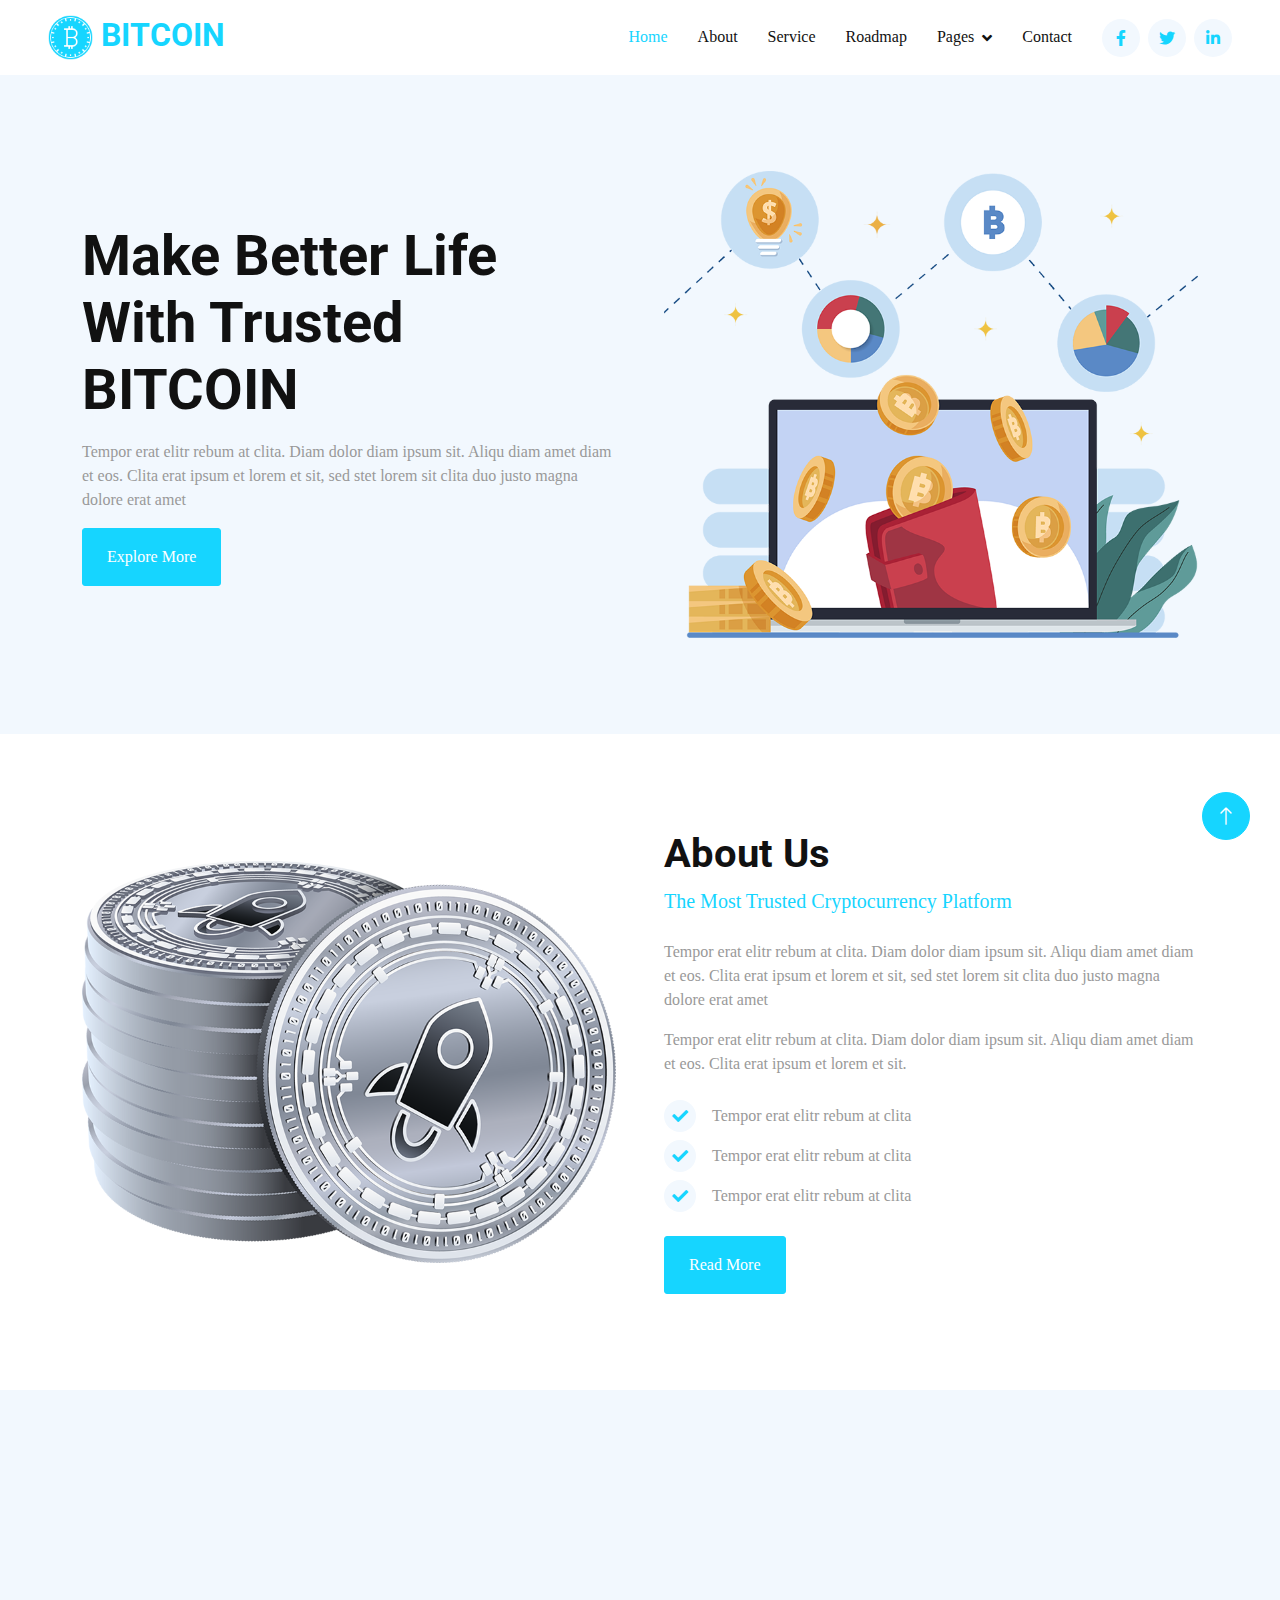
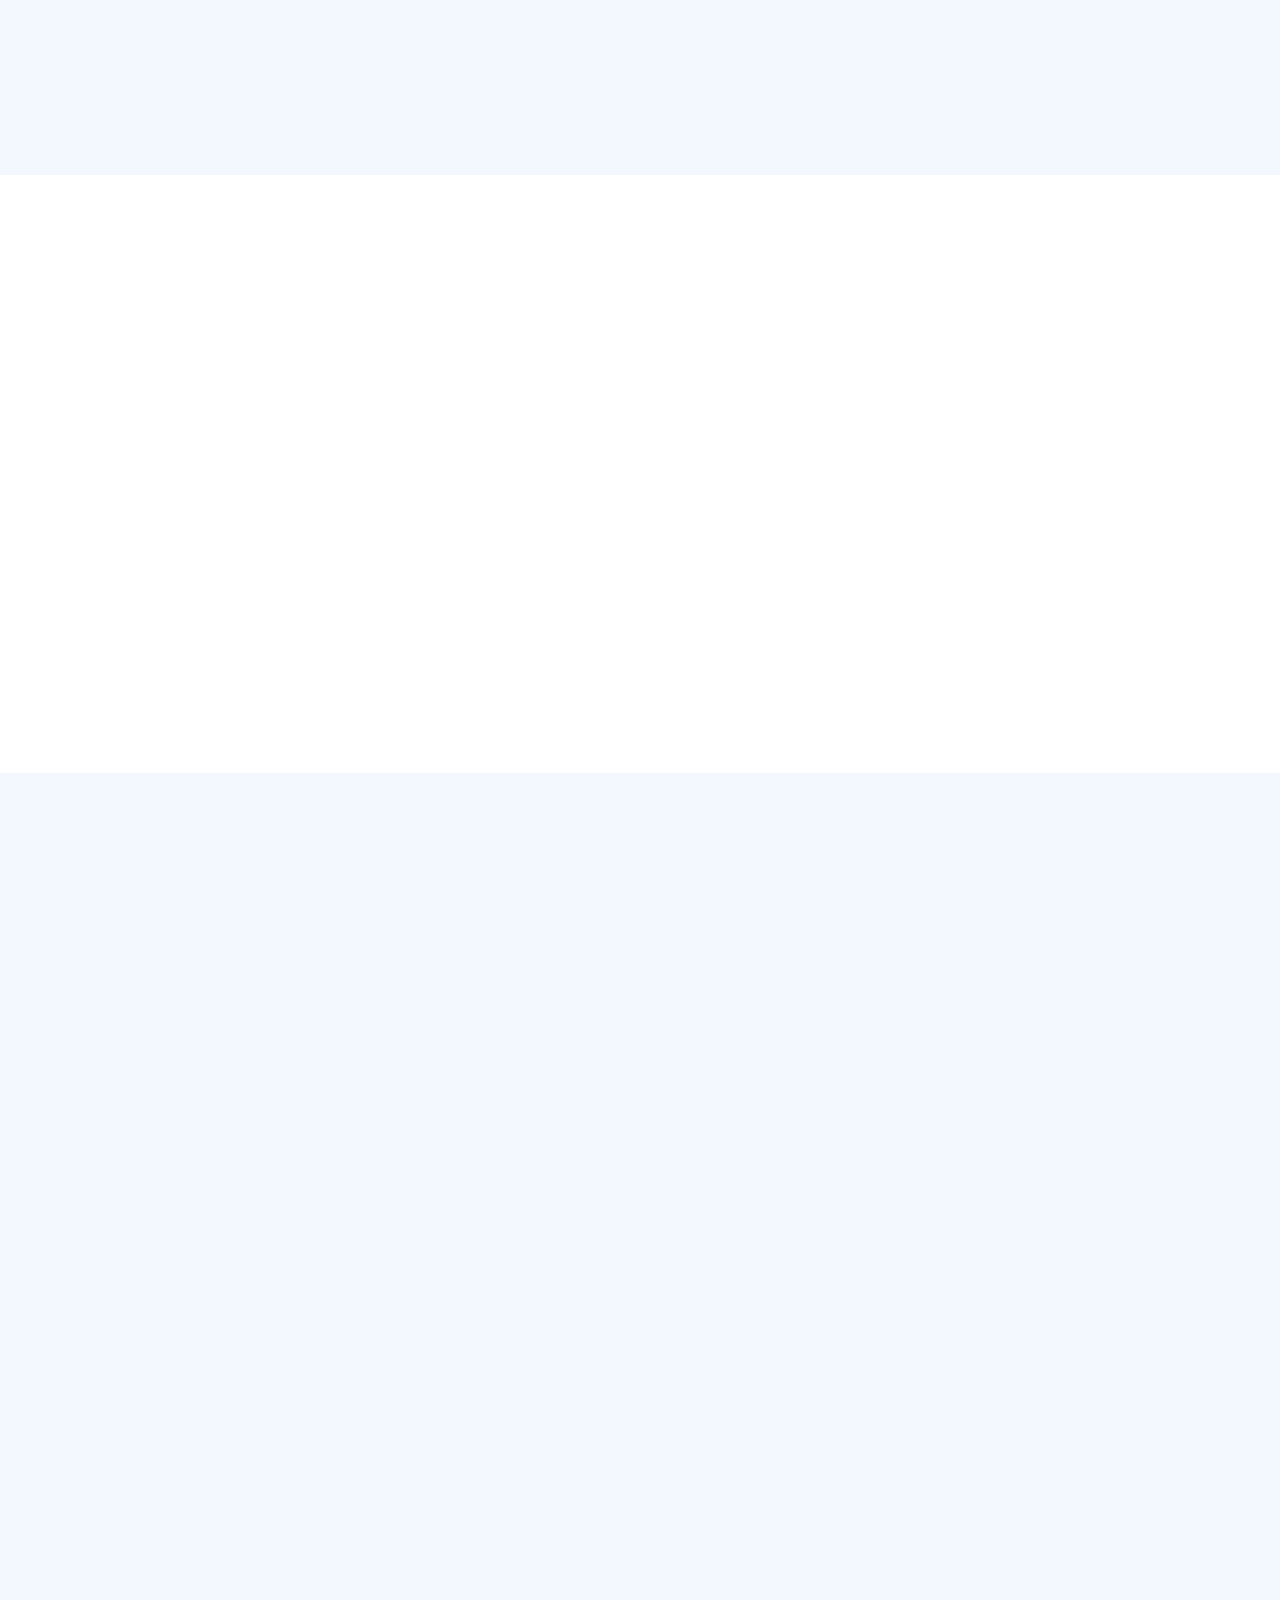
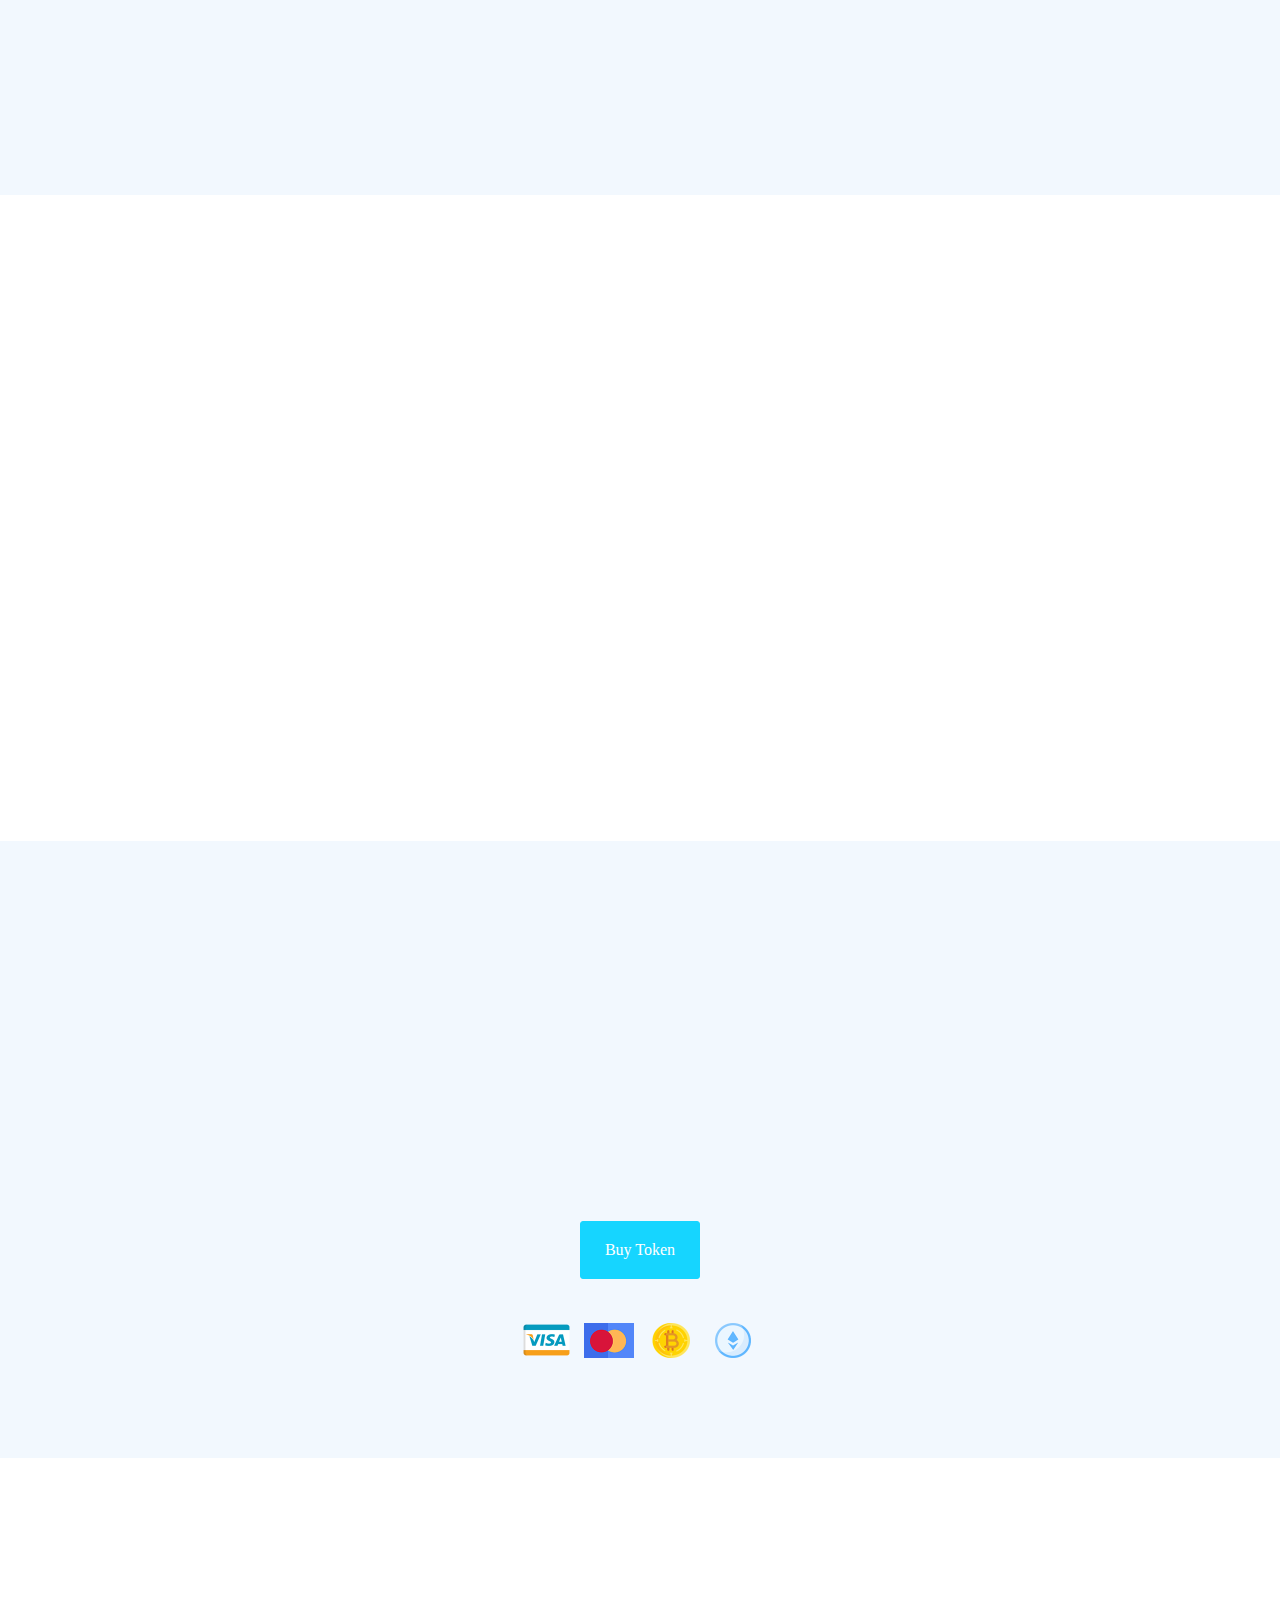
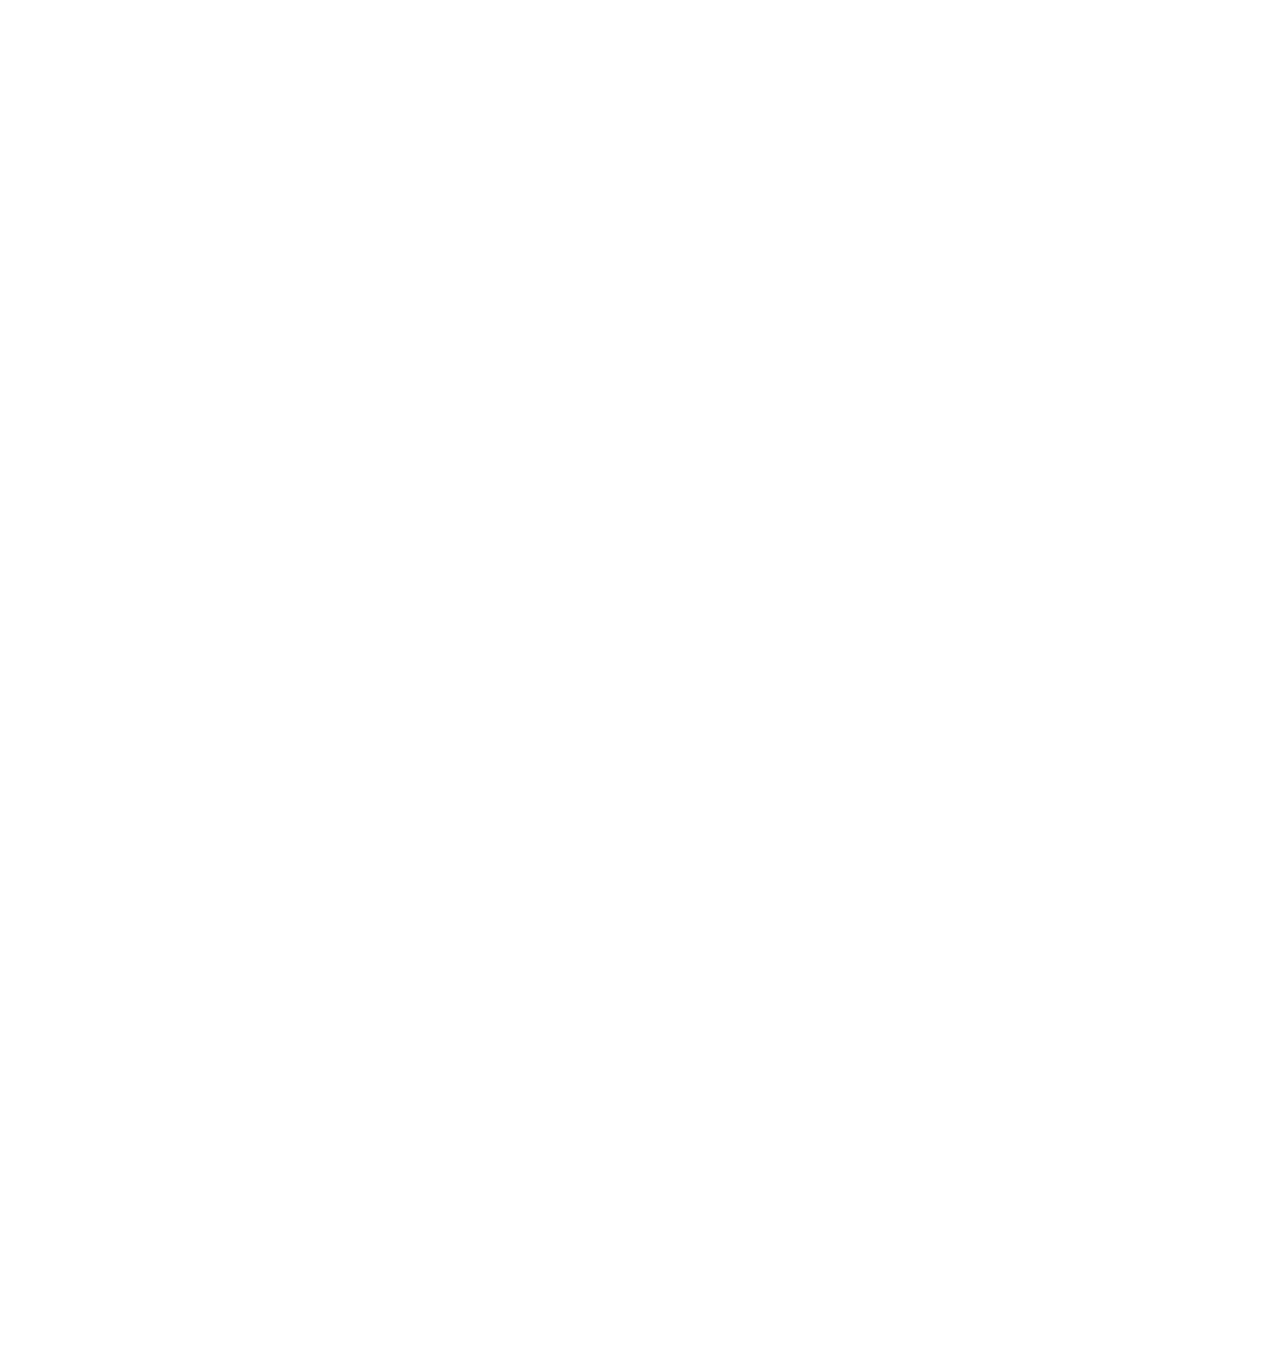
<file: index.html>
<!DOCTYPE html>
<html lang="en">

<head>
    <meta charset="utf-8">
    <title>BITCOIN</title>
    <meta content="width=device-width, initial-scale=1.0" name="viewport">
    <meta content="" name="keywords">
    <meta content="" name="description">

    <!-- Favicon -->
      <link href="img/icon-1.webp" rel="icon">

    <!-- Google Web Fonts -->
    <link rel="preconnect" href="https://fonts.googleapis.com">
    <link rel="preconnect" href="https://fonts.gstatic.com" crossorigin>
    <link href="https://fonts.googleapis.com/css2?family=Open+Sans:wght@400;500&family=Roboto:wght@500;700&display=swap"
        rel="stylesheet">

    <!-- Icon Font Stylesheet -->
    <link href="https://cdnjs.cloudflare.com/ajax/libs/font-awesome/5.10.0/css/all.min.css" rel="stylesheet">
    <link href="https://cdn.jsdelivr.net/npm/bootstrap-icons@1.4.1/font/bootstrap-icons.css" rel="stylesheet">

    <!-- Libraries Stylesheet -->
    <link href="lib/animate/animate.min.css" rel="stylesheet">
    <link href="lib/owlcarousel/assets/owl.carousel.min.css" rel="stylesheet">

    <!-- Customized Bootstrap Stylesheet -->
    <link href="css/bootstrap.min.css" rel="stylesheet">

    <!-- Template Stylesheet -->
    <link href="css/style.css" rel="stylesheet">
</head>

<body>
    <!-- Spinner Start -->
    <div id="spinner"
        class="show bg-white position-fixed translate-middle w-100 vh-100 top-50 start-50 d-flex align-items-center justify-content-center">
        <div class="spinner-grow text-primary" role="status"></div>
    </div>
    <!-- Spinner End -->


    <!-- Navbar Start -->
    <nav class="navbar navbar-expand-lg bg-white navbar-light sticky-top p-0 px-4 px-lg-5">
        <a href="index.html" class="navbar-brand d-flex align-items-center">
            <h2 class="m-0 text-primary"><img class="img-fluid me-2" src="img/icon-1.webp" alt=""
                    style="width: 45px;">BITCOIN</h2>
        </a>
        <button type="button" class="navbar-toggler" data-bs-toggle="collapse" data-bs-target="#navbarCollapse">
            <span class="navbar-toggler-icon"></span>
        </button>
        <div class="collapse navbar-collapse" id="navbarCollapse">
            <div class="navbar-nav ms-auto py-4 py-lg-0">
                <a href="index.html" class="nav-item nav-link active">Home</a>
                <a href="about.html" class="nav-item nav-link">About</a>
                <a href="service.html" class="nav-item nav-link">Service</a>
                <a href="roadmap.html" class="nav-item nav-link">Roadmap</a>
                <div class="nav-item dropdown">
                    <a href="#" class="nav-link dropdown-toggle" data-bs-toggle="dropdown">Pages</a>
                    <div class="dropdown-menu shadow-sm m-0">
                        <a href="feature.html" class="dropdown-item">Feature</a>
                        <a href="token.html" class="dropdown-item">Token Sale</a>
                        <a href="faq.html" class="dropdown-item">FAQs</a>
                        <a href="404.html" class="dropdown-item">404 Page</a>
                    </div>
                </div>
                <a href="contact.html" class="nav-item nav-link">Contact</a>
            </div>
            <div class="h-100 d-lg-inline-flex align-items-center d-none">
                <a class="btn btn-square rounded-circle bg-light text-primary me-2" href=""><i
                        class="fab fa-facebook-f"></i></a>
                <a class="btn btn-square rounded-circle bg-light text-primary me-2" href=""><i
                        class="fab fa-twitter"></i></a>
                <a class="btn btn-square rounded-circle bg-light text-primary me-0" href=""><i
                        class="fab fa-linkedin-in"></i></a>
            </div>
        </div>
    </nav>
    <!-- Navbar End -->


    <!-- Header Start -->
    <div class="container-fluid hero-header bg-light py-5 mb-5">
        <div class="container py-5">
            <div class="row g-5 align-items-center">
                <div class="col-lg-6">
                    <h1 class="display-4 mb-3 animated slideInDown">Make Better Life With Trusted BITCOIN</h1>
                    <p class="animated slideInDown">Tempor erat elitr rebum at clita. Diam dolor diam ipsum sit. Aliqu
                        diam amet diam et eos. Clita erat ipsum et lorem et sit, sed stet lorem sit clita duo justo
                        magna dolore erat amet</p>
                    <a href="" class="btn btn-primary py-3 px-4 animated slideInDown">Explore More</a>
                </div>
                <div class="col-lg-6 animated fadeIn">
                    <img class="img-fluid animated pulse infinite" style="animation-duration: 3s;" src="img/hero-1.webp"
                        alt="">
                </div>
            </div>
        </div>
    </div>
    <!-- Header End -->


    <!-- About Start -->
    <div class="container-xxl py-5">
        <div class="container">
            <div class="row g-5 align-items-center">
                <div class="col-lg-6 wow fadeInUp" data-wow-delay="0.1s">
                    <img class="img-fluid" src="img/about.webp" alt="">
                </div>
                <div class="col-lg-6 wow fadeInUp" data-wow-delay="0.5s">
                    <div class="h-100">
                        <h1 class="display-6">About Us</h1>
                        <p class="text-primary fs-5 mb-4">The Most Trusted Cryptocurrency Platform</p>
                        <p>Tempor erat elitr rebum at clita. Diam dolor diam ipsum sit. Aliqu diam amet diam et eos.
                            Clita erat ipsum et lorem et sit, sed stet lorem sit clita duo justo magna dolore erat amet
                        </p>
                        <p class="mb-4">Tempor erat elitr rebum at clita. Diam dolor diam ipsum sit. Aliqu diam amet
                            diam et eos. Clita erat ipsum et lorem et sit.</p>
                        <div class="d-flex align-items-center mb-2">
                            <i class="fa fa-check bg-light text-primary btn-sm-square rounded-circle me-3 fw-bold"></i>
                            <span>Tempor erat elitr rebum at clita</span>
                        </div>
                        <div class="d-flex align-items-center mb-2">
                            <i class="fa fa-check bg-light text-primary btn-sm-square rounded-circle me-3 fw-bold"></i>
                            <span>Tempor erat elitr rebum at clita</span>
                        </div>
                        <div class="d-flex align-items-center mb-4">
                            <i class="fa fa-check bg-light text-primary btn-sm-square rounded-circle me-3 fw-bold"></i>
                            <span>Tempor erat elitr rebum at clita</span>
                        </div>
                        <a class="btn btn-primary py-3 px-4" href="">Read More</a>
                    </div>
                </div>
            </div>
        </div>
    </div>
    <!-- About End -->


    <!-- Facts Start -->
    <div class="container-xxl bg-light py-5 my-5">
        <div class="container py-5">
            <div class="row g-5">
                <div class="col-lg-4 col-md-6 text-center wow fadeIn" data-wow-delay="0.1s">
                    <img class="img-fluid mb-4" src="img/icon-9.webp" alt="">
                    <h1 class="display-4" data-toggle="counter-up">123456</h1>
                    <p class="fs-5 text-primary mb-0">Today Transactions</p>
                </div>
                <div class="col-lg-4 col-md-6 text-center wow fadeIn" data-wow-delay="0.3s">
                    <img class="img-fluid mb-4" src="img/icon-10.webp" alt="">
                    <h1 class="display-4" data-toggle="counter-up">123456</h1>
                    <p class="fs-5 text-primary mb-0">Monthly Transactions</p>
                </div>
                <div class="col-lg-4 col-md-6 text-center wow fadeIn" data-wow-delay="0.5s">
                    <img class="img-fluid mb-4" src="img/icon-2.webp" alt="">
                    <h1 class="display-4" data-toggle="counter-up">123456</h1>
                    <p class="fs-5 text-primary mb-0">Total Transactions</p>
                </div>
            </div>
        </div>
    </div>
    <!-- Facts End -->


    <!-- Features Start -->
    <div class="container-xxl py-5">
        <div class="container">
            <div class="text-center mx-auto wow fadeInUp" data-wow-delay="0.1s" style="max-width: 500px;">
                <h1 class="display-6">Why Us!</h1>
                <p class="text-primary fs-5 mb-5">The Best In The crypto Industry</p>
            </div>
            <div class="row g-5">
                <div class="col-lg-4 col-md-6 wow fadeInUp" data-wow-delay="0.1s">
                    <div class="d-flex align-items-start">
                        <img class="img-fluid flex-shrink-0" src="img/icon-7.webp" alt="">
                        <div class="ps-4">
                            <h5 class="mb-3">Easy To Start</h5>
                            <span>Aliqu diam amet diam et eos. Clita erat ipsum et lorem et sit, sed stet lorem sit
                                clita duo justo</span>
                        </div>
                    </div>
                </div>
                <div class="col-lg-4 col-md-6 wow fadeInUp" data-wow-delay="0.3s">
                    <div class="d-flex align-items-start">
                        <img class="img-fluid flex-shrink-0" src="img/icon-6.webp" alt="">
                        <div class="ps-4">
                            <h5 class="mb-3">Safe & Secure</h5>
                            <span>Aliqu diam amet diam et eos. Clita erat ipsum et lorem et sit, sed stet lorem sit
                                clita duo justo</span>
                        </div>
                    </div>
                </div>
                <div class="col-lg-4 col-md-6 wow fadeInUp" data-wow-delay="0.5s">
                    <div class="d-flex align-items-start">
                        <img class="img-fluid flex-shrink-0" src="img/icon-5.webp" alt="">
                        <div class="ps-4">
                            <h5 class="mb-3">Affordable Plans</h5>
                            <span>Aliqu diam amet diam et eos. Clita erat ipsum et lorem et sit, sed stet lorem sit
                                clita duo justo</span>
                        </div>
                    </div>
                </div>
                <div class="col-lg-4 col-md-6 wow fadeInUp" data-wow-delay="0.1s">
                    <div class="d-flex align-items-start">
                        <img class="img-fluid flex-shrink-0" src="img/icon-4.webp" alt="">
                        <div class="ps-4">
                            <h5 class="mb-3">Secure Storage</h5>
                            <span>Aliqu diam amet diam et eos. Clita erat ipsum et lorem et sit, sed stet lorem sit
                                clita duo justo</span>
                        </div>
                    </div>
                </div>
                <div class="col-lg-4 col-md-6 wow fadeInUp" data-wow-delay="0.3s">
                    <div class="d-flex align-items-start">
                        <img class="img-fluid flex-shrink-0" src="img/icon-3.webp" alt="">
                        <div class="ps-4">
                            <h5 class="mb-3">Protected By Insurance</h5>
                            <span>Aliqu diam amet diam et eos. Clita erat ipsum et lorem et sit, sed stet lorem sit
                                clita duo justo</span>
                        </div>
                    </div>
                </div>
                <div class="col-lg-4 col-md-6 wow fadeInUp" data-wow-delay="0.5s">
                    <div class="d-flex align-items-start">
                        <img class="img-fluid flex-shrink-0" src="img/icon-8.webp" alt="">
                        <div class="ps-4">
                            <h5 class="mb-3">24/7 Support</h5>
                            <span>Aliqu diam amet diam et eos. Clita erat ipsum et lorem et sit, sed stet lorem sit
                                clita duo justo</span>
                        </div>
                    </div>
                </div>
            </div>
        </div>
    </div>
    <!-- Features End -->


    <!-- Service Start -->
    <div class="container-xxl bg-light py-5 my-5">
        <div class="container py-5">
            <div class="text-center mx-auto wow fadeInUp" data-wow-delay="0.1s" style="max-width: 500px;">
                <h1 class="display-6">Services</h1>
                <p class="text-primary fs-5 mb-5">Buy, Sell And Exchange Cryptocurrency</p>
            </div>
            <div class="row g-4">
                <div class="col-lg-4 col-md-6 wow fadeInUp" data-wow-delay="0.1s">
                    <div class="service-item bg-white p-5">
                        <img class="img-fluid mb-4" src="img/icon-7.webp" alt="">
                        <h5 class="mb-3">Currency Wallet</h5>
                        <p>Aliqu diam amet diam et eos. Clita erat ipsum et lorem et sit, sed stet lorem sit clita duo
                            justo</p>
                        <a href="">Read More <i class="fa fa-arrow-right ms-2"></i></a>
                    </div>
                </div>
                <div class="col-lg-4 col-md-6 wow fadeInUp" data-wow-delay="0.3s">
                    <div class="service-item bg-white p-5">
                        <img class="img-fluid mb-4" src="img/icon-3.webp" alt="">
                        <h5 class="mb-3">Currency Transaction</h5>
                        <p>Aliqu diam amet diam et eos. Clita erat ipsum et lorem et sit, sed stet lorem sit clita duo
                            justo</p>
                        <a href="">Read More <i class="fa fa-arrow-right ms-2"></i></a>
                    </div>
                </div>
                <div class="col-lg-4 col-md-6 wow fadeInUp" data-wow-delay="0.5s">
                    <div class="service-item bg-white p-5">
                        <img class="img-fluid mb-4" src="img/icon-9.webp" alt="">
                        <h5 class="mb-3">Bitcoin Investment</h5>
                        <p>Aliqu diam amet diam et eos. Clita erat ipsum et lorem et sit, sed stet lorem sit clita duo
                            justo</p>
                        <a href="">Read More <i class="fa fa-arrow-right ms-2"></i></a>
                    </div>
                </div>
                <div class="col-lg-4 col-md-6 wow fadeInUp" data-wow-delay="0.1s">
                    <div class="service-item bg-white p-5">
                        <img class="img-fluid mb-4" src="img/icon-5.webp" alt="">
                        <h5 class="mb-3">Currency Exchange</h5>
                        <p>Aliqu diam amet diam et eos. Clita erat ipsum et lorem et sit, sed stet lorem sit clita duo
                            justo</p>
                        <a href="">Read More <i class="fa fa-arrow-right ms-2"></i></a>
                    </div>
                </div>
                <div class="col-lg-4 col-md-6 wow fadeInUp" data-wow-delay="0.3s">
                    <div class="service-item bg-white p-5">
                        <img class="img-fluid mb-4" src="img/icon-2.webp" alt="">
                        <h5 class="mb-3">Bitcoin Escrow</h5>
                        <p>Aliqu diam amet diam et eos. Clita erat ipsum et lorem et sit, sed stet lorem sit clita duo
                            justo</p>
                        <a href="">Read More <i class="fa fa-arrow-right ms-2"></i></a>
                    </div>
                </div>
                <div class="col-lg-4 col-md-6 wow fadeInUp" data-wow-delay="0.5s">
                    <div class="service-item bg-white p-5">
                        <img class="img-fluid mb-4" src="img/icon-8.webp" alt="">
                        <h5 class="mb-3">Token Sale</h5>
                        <p>Aliqu diam amet diam et eos. Clita erat ipsum et lorem et sit, sed stet lorem sit clita duo
                            justo</p>
                        <a href="">Read More <i class="fa fa-arrow-right ms-2"></i></a>
                    </div>
                </div>
            </div>
        </div>
    </div>
    <!-- Service End -->


    <!-- Roadmap Start -->
    <div class="container-xxl py-5">
        <div class="container">
            <div class="text-center mx-auto wow fadeInUp" data-wow-delay="0.1s" style="max-width: 500px;">
                <h1 class="display-6">Roadmap</h1>
                <p class="text-primary fs-5 mb-5">We Translate Your Dream Into Reality</p>
            </div>
            <div class="owl-carousel roadmap-carousel wow fadeInUp" data-wow-delay="0.1s">
                <div class="roadmap-item">
                    <div class="roadmap-point"><span></span></div>
                    <h5>January 2045</h5>
                    <span>Diam dolor ipsum sit amet erat ipsum lorem sit</span>
                </div>
                <div class="roadmap-item">
                    <div class="roadmap-point"><span></span></div>
                    <h5>March 2045</h5>
                    <span>Diam dolor ipsum sit amet erat ipsum lorem sit</span>
                </div>
                <div class="roadmap-item">
                    <div class="roadmap-point"><span></span></div>
                    <h5>May 2045</h5>
                    <span>Diam dolor ipsum sit amet erat ipsum lorem sit</span>
                </div>
                <div class="roadmap-item">
                    <div class="roadmap-point"><span></span></div>
                    <h5>July 2045</h5>
                    <span>Diam dolor ipsum sit amet erat ipsum lorem sit</span>
                </div>
                <div class="roadmap-item">
                    <div class="roadmap-point"><span></span></div>
                    <h5>September 2045</h5>
                    <span>Diam dolor ipsum sit amet erat ipsum lorem sit</span>
                </div>
                <div class="roadmap-item">
                    <div class="roadmap-point"><span></span></div>
                    <h5>November 2045</h5>
                    <span>Diam dolor ipsum sit amet erat ipsum lorem sit</span>
                </div>
            </div>
        </div>
    </div>
    <!-- Roadmap End -->


    <!-- Token Sale Start -->
    <div class="container-xxl bg-light py-5 my-5">
        <div class="container py-5">
            <div class="text-center mx-auto wow fadeInUp" data-wow-delay="0.1s" style="max-width: 500px;">
                <h1 class="display-6">Token Sale</h1>
                <p class="text-primary fs-5 mb-5">Token Sale Countdown</p>
            </div>
            <div class="row g-3">
                <div class="col-6 col-md-3 wow fadeIn" data-wow-delay="0.1s">
                    <div class="bg-white text-center p-3">
                        <h1 class="mb-0">0</h1>
                        <span class="text-primary fs-5">Days</span>
                    </div>
                </div>
                <div class="col-6 col-md-3 wow fadeIn" data-wow-delay="0.3s">
                    <div class="bg-white text-center p-3">
                        <h1 class="mb-0">0</h1>
                        <span class="text-primary fs-5">Hours</span>
                    </div>
                </div>
                <div class="col-6 col-md-3 wow fadeIn" data-wow-delay="0.5s">
                    <div class="bg-white text-center p-3">
                        <h1 class="mb-0">0</h1>
                        <span class="text-primary fs-5">Minutes</span>
                    </div>
                </div>
                <div class="col-6 col-md-3 wow fadeIn" data-wow-delay="0.7s">
                    <div class="bg-white text-center p-3">
                        <h1 class="mb-0">0</h1>
                        <span class="text-primary fs-5">Seconds</span>
                    </div>
                </div>
                <div class="col-12 text-center py-4">
                    <a class="btn btn-primary py-3 px-4" href="">Buy Token</a>
                </div>
                <div class="col-12 text-center">
                    <img class="img-fluid m-1" src="img/payment-1.webp" alt="" style="width: 50px;">
                    <img class="img-fluid m-1" src="img/payment-2.webp" alt="" style="width: 50px;">
                    <img class="img-fluid m-1" src="img/payment-3.webp" alt="" style="width: 50px;">
                    <img class="img-fluid m-1" src="img/payment-4.webp" alt="" style="width: 50px;">
                </div>
            </div>
        </div>
    </div>
    <!-- Token Sale Start -->


    <!-- FAQs Start -->
    <div class="container-xxl py-5">
        <div class="container">
            <div class="text-center mx-auto wow fadeInUp" data-wow-delay="0.1s" style="max-width: 500px;">
                <h1 class="display-6">FAQs</h1>
                <p class="text-primary fs-5 mb-5">Frequently Asked Questions</p>
            </div>
            <div class="row justify-content-center">
                <div class="col-lg-10">
                    <div class="accordion" id="accordionExample">
                        <div class="accordion-item wow fadeInUp" data-wow-delay="0.1s">
                            <h2 class="accordion-header" id="headingOne">
                                <button class="accordion-button" type="button" data-bs-toggle="collapse"
                                    data-bs-target="#collapseOne" aria-expanded="true" aria-controls="collapseOne">
                                    How to build a website?
                                </button>
                            </h2>
                            <div id="collapseOne" class="accordion-collapse collapse show" aria-labelledby="headingOne"
                                data-bs-parent="#accordionExample">
                                <div class="accordion-body">
                                    Dolor nonumy tempor elitr et rebum ipsum sit duo duo. Diam sed sed magna et magna
                                    diam aliquyam amet dolore ipsum erat duo. Sit rebum magna duo labore no diam.
                                </div>
                            </div>
                        </div>
                        <div class="accordion-item wow fadeInUp" data-wow-delay="0.2s">
                            <h2 class="accordion-header" id="headingTwo">
                                <button class="accordion-button collapsed" type="button" data-bs-toggle="collapse"
                                    data-bs-target="#collapseTwo" aria-expanded="false" aria-controls="collapseTwo">
                                    How long will it take to get a new website?
                                </button>
                            </h2>
                            <div id="collapseTwo" class="accordion-collapse collapse" aria-labelledby="headingTwo"
                                data-bs-parent="#accordionExample">
                                <div class="accordion-body">
                                    Dolor nonumy tempor elitr et rebum ipsum sit duo duo. Diam sed sed magna et magna
                                    diam aliquyam amet dolore ipsum erat duo. Sit rebum magna duo labore no diam.
                                </div>
                            </div>
                        </div>
                        <div class="accordion-item wow fadeInUp" data-wow-delay="0.3s">
                            <h2 class="accordion-header" id="headingThree">
                                <button class="accordion-button collapsed" type="button" data-bs-toggle="collapse"
                                    data-bs-target="#collapseThree" aria-expanded="false" aria-controls="collapseThree">
                                    Do you only create HTML websites?
                                </button>
                            </h2>
                            <div id="collapseThree" class="accordion-collapse collapse" aria-labelledby="headingThree"
                                data-bs-parent="#accordionExample">
                                <div class="accordion-body">
                                    Dolor nonumy tempor elitr et rebum ipsum sit duo duo. Diam sed sed magna et magna
                                    diam aliquyam amet dolore ipsum erat duo. Sit rebum magna duo labore no diam.
                                </div>
                            </div>
                        </div>
                        <div class="accordion-item wow fadeInUp" data-wow-delay="0.4s">
                            <h2 class="accordion-header" id="headingFour">
                                <button class="accordion-button collapsed" type="button" data-bs-toggle="collapse"
                                    data-bs-target="#collapseFour" aria-expanded="true" aria-controls="collapseFour">
                                    Will my website be mobile-friendly?
                                </button>
                            </h2>
                            <div id="collapseFour" class="accordion-collapse collapse" aria-labelledby="headingFour"
                                data-bs-parent="#accordionExample">
                                <div class="accordion-body">
                                    Dolor nonumy tempor elitr et rebum ipsum sit duo duo. Diam sed sed magna et magna
                                    diam aliquyam amet dolore ipsum erat duo. Sit rebum magna duo labore no diam.
                                </div>
                            </div>
                        </div>
                        <div class="accordion-item wow fadeInUp" data-wow-delay="0.5s">
                            <h2 class="accordion-header" id="headingFive">
                                <button class="accordion-button collapsed" type="button" data-bs-toggle="collapse"
                                    data-bs-target="#collapseFive" aria-expanded="false" aria-controls="collapseFive">
                                    Will you maintain my site for me?
                                </button>
                            </h2>
                            <div id="collapseFive" class="accordion-collapse collapse" aria-labelledby="headingFive"
                                data-bs-parent="#accordionExample">
                                <div class="accordion-body">
                                    Dolor nonumy tempor elitr et rebum ipsum sit duo duo. Diam sed sed magna et magna
                                    diam aliquyam amet dolore ipsum erat duo. Sit rebum magna duo labore no diam.
                                </div>
                            </div>
                        </div>
                        <div class="accordion-item wow fadeInUp" data-wow-delay="0.6s">
                            <h2 class="accordion-header" id="headingSix">
                                <button class="accordion-button collapsed" type="button" data-bs-toggle="collapse"
                                    data-bs-target="#collapseSix" aria-expanded="false" aria-controls="collapseSix">
                                    I’m on a strict budget. Do you have any low cost options?
                                </button>
                            </h2>
                            <div id="collapseSix" class="accordion-collapse collapse" aria-labelledby="headingSix"
                                data-bs-parent="#accordionExample">
                                <div class="accordion-body">
                                    Dolor nonumy tempor elitr et rebum ipsum sit duo duo. Diam sed sed magna et magna
                                    diam aliquyam amet dolore ipsum erat duo. Sit rebum magna duo labore no diam.
                                </div>
                            </div>
                        </div>
                        <div class="accordion-item wow fadeInUp" data-wow-delay="0.7s">
                            <h2 class="accordion-header" id="headingSeven">
                                <button class="accordion-button collapsed" type="button" data-bs-toggle="collapse"
                                    data-bs-target="#collapseSeven" aria-expanded="false" aria-controls="collapseSeven">
                                    Will you maintain my site for me?
                                </button>
                            </h2>
                            <div id="collapseSeven" class="accordion-collapse collapse" aria-labelledby="headingSeven"
                                data-bs-parent="#accordionExample">
                                <div class="accordion-body">
                                    Dolor nonumy tempor elitr et rebum ipsum sit duo duo. Diam sed sed magna et magna
                                    diam aliquyam amet dolore ipsum erat duo. Sit rebum magna duo labore no diam.
                                </div>
                            </div>
                        </div>
                        <div class="accordion-item wow fadeInUp" data-wow-delay="0.8s">
                            <h2 class="accordion-header" id="headingEight">
                                <button class="accordion-button collapsed" type="button" data-bs-toggle="collapse"
                                    data-bs-target="#collapseEight" aria-expanded="false" aria-controls="collapseEight">
                                    I’m on a strict budget. Do you have any low cost options?
                                </button>
                            </h2>
                            <div id="collapseEight" class="accordion-collapse collapse" aria-labelledby="headingEight"
                                data-bs-parent="#accordionExample">
                                <div class="accordion-body">
                                    Dolor nonumy tempor elitr et rebum ipsum sit duo duo. Diam sed sed magna et magna
                                    diam aliquyam amet dolore ipsum erat duo. Sit rebum magna duo labore no diam.
                                </div>
                            </div>
                        </div>
                    </div>
                </div>
            </div>
        </div>
    </div>
    <!-- FAQs Start -->


    <!-- Footer Start -->
    <div class="container-fluid bg-light footer mt-5 pt-5 wow fadeIn" data-wow-delay="0.1s">
        <div class="container py-5">
            <div class="row g-5">
                <div class="col-md-6">
                    <h1 class="text-primary mb-4"><img class="img-fluid me-2" src="img/icon-1.webp" alt=""
                            style="width: 45px;">BITCOIN</h1>
                    <span>Diam dolor diam ipsum sit. Aliqu diam amet diam et eos. Clita erat ipsum et lorem et sit, sed
                        stet lorem sit clita. Diam dolor diam ipsum sit. Aliqu diam amet diam et eos. Clita erat ipsum
                        et lorem et sit.</span>
                </div>
                <div class="col-md-6">
                    <h5 class="mb-4">Newsletter</h5>
                    <p>Clita erat ipsum et lorem et sit, sed stet lorem sit clita.</p>
                    <div class="position-relative">
                        <input class="form-control bg-transparent w-100 py-3 ps-4 pe-5" type="text"
                            placeholder="Your email">
                        <button type="button"
                            class="btn btn-primary py-2 px-3 position-absolute top-0 end-0 mt-2 me-2">SignUp</button>
                    </div>
                </div>
                <div class="col-lg-3 col-md-6">
                    <h5 class="mb-4">Get In Touch</h5>
                    <p><i class="fa fa-map-marker-alt me-3"></i>123 Street, New York, USA</p>
                    <p><i class="fa fa-phone-alt me-3"></i>+012 345 67890</p>
                    <p><i class="fa fa-envelope me-3"></i>info@example.com</p>
                </div>
                <div class="col-lg-3 col-md-6">
                    <h5 class="mb-4">Our Services</h5>
                    <a class="btn btn-link" href="">Currency Wallet</a>
                    <a class="btn btn-link" href="">Currency Transaction</a>
                    <a class="btn btn-link" href="">Bitcoin Investment</a>
                    <a class="btn btn-link" href="">Token Sale</a>
                </div>
                <div class="col-lg-3 col-md-6">
                    <h5 class="mb-4">Quick Links</h5>
                    <a class="btn btn-link" href="">About Us</a>
                    <a class="btn btn-link" href="">Contact Us</a>
                    <a class="btn btn-link" href="">Our Services</a>
                    <a class="btn btn-link" href="">Terms & Condition</a>
                </div>
                <div class="col-lg-3 col-md-6">
                    <h5 class="mb-4">Follow Us</h5>
                    <div class="d-flex">
                        <a class="btn btn-square rounded-circle me-1" href=""><i class="fab fa-twitter"></i></a>
                        <a class="btn btn-square rounded-circle me-1" href=""><i class="fab fa-facebook-f"></i></a>
                        <a class="btn btn-square rounded-circle me-1" href=""><i class="fab fa-youtube"></i></a>
                        <a class="btn btn-square rounded-circle me-1" href=""><i class="fab fa-linkedin-in"></i></a>
                    </div>
                </div>
            </div>
        </div>
        <div class="container-fluid copyright">
             <div class="container">
            <div class="row">
              <div class="col-md-6 text-center text-md-start mb-3 mb-md-0">
                &copy; <a href="#">Your Site Name</a>, All Right Reserved.
              </div>
              <div class="col-md-6 text-center text-md-end">
                Designed By
                <a href="https://github.com/Reyanabid123">BY REYAN GIT </a>
              </div>
            </div>
          </div>
        </div>
    </div>
    <!-- Footer End -->


    <!-- Back to Top -->
    <a href="#" class="btn btn-lg btn-primary btn-lg-square rounded-circle back-to-top"><i
            class="bi bi-arrow-up"></i></a>


    <!-- JavaScript Libraries -->
    <script src="https://code.jquery.com/jquery-3.4.1.min.js"></script>
    <script src="https://cdn.jsdelivr.net/npm/bootstrap@5.0.0/dist/js/bootstrap.bundle.min.js"></script>
    <script src="lib/wow/wow.min.js"></script>
    <script src="lib/easing/easing.min.js"></script>
    <script src="lib/waypoints/waypoints.min.js"></script>
    <script src="lib/owlcarousel/owl.carousel.min.js"></script>
    <script src="lib/counterup/counterup.min.js"></script>

    <!-- Template Javascript -->
    <script src="js/main.js"></script>
</body>

</html>
</file>
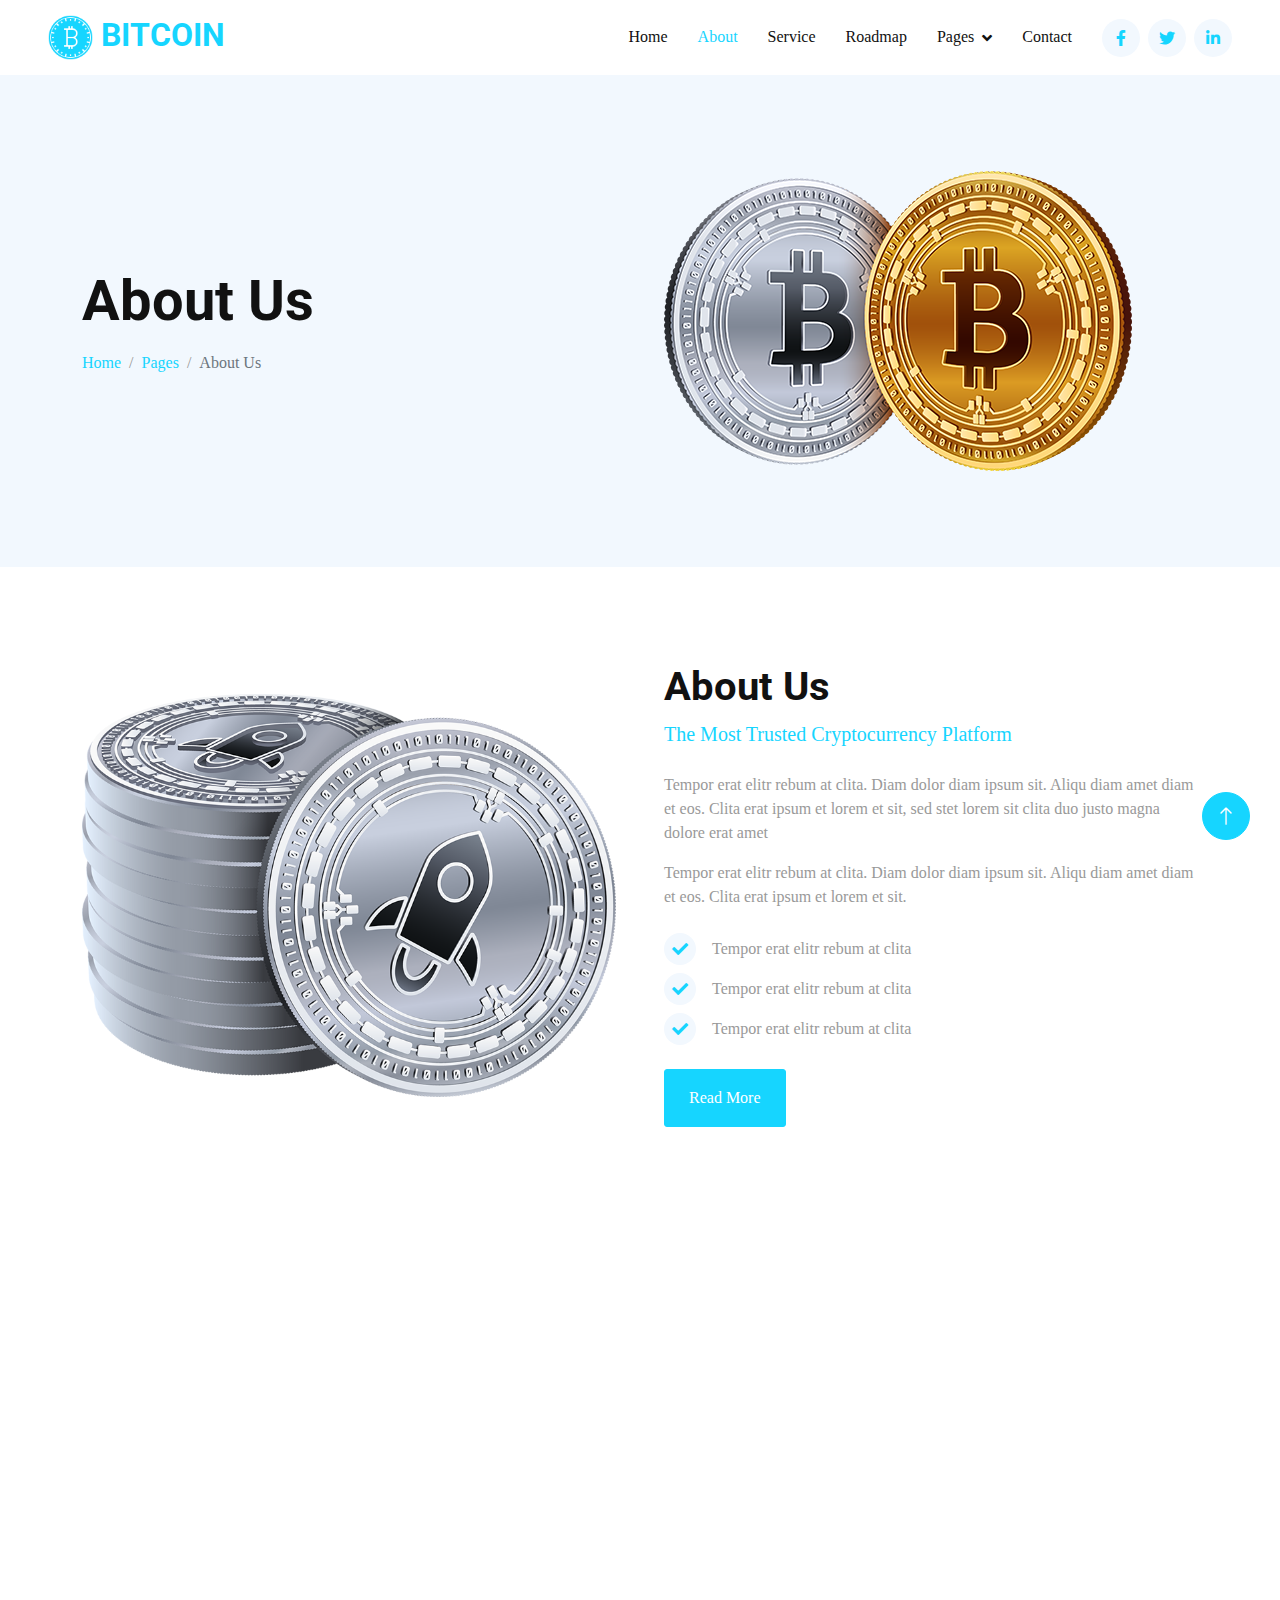
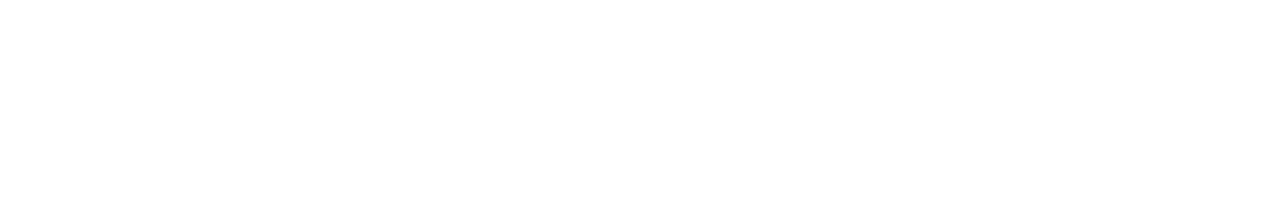
<file: about.html>
<!DOCTYPE html>
<html lang="en">
  <head>
    <meta charset="utf-8" />
    <title>BITCOIN</title>
    <meta content="width=device-width, initial-scale=1.0" name="viewport" />
    <meta content="" name="keywords" />
    <meta content="" name="description" />

    <!-- Favicon -->
  <link href="img/icon-1.webp" rel="icon">

    <!-- Google Web Fonts -->
    <link rel="preconnect" href="https://fonts.googleapis.com" />
    <link rel="preconnect" href="https://fonts.gstatic.com" crossorigin />
    <link
      href="https://fonts.googleapis.com/css2?family=Open+Sans:wght@400;500&family=Roboto:wght@500;700&display=swap"
      rel="stylesheet"
    />

    <!-- Icon Font Stylesheet -->
    <link
      href="https://cdnjs.cloudflare.com/ajax/libs/font-awesome/5.10.0/css/all.min.css"
      rel="stylesheet"
    />
    <link
      href="https://cdn.jsdelivr.net/npm/bootstrap-icons@1.4.1/font/bootstrap-icons.css"
      rel="stylesheet"
    />

    <!-- Libraries Stylesheet -->
    <link href="lib/animate/animate.min.css" rel="stylesheet" />
    <link href="lib/owlcarousel/assets/owl.carousel.min.css" rel="stylesheet" />

    <!-- Customized Bootstrap Stylesheet -->
    <link href="css/bootstrap.min.css" rel="stylesheet" />

    <!-- Template Stylesheet -->
    <link href="css/style.css" rel="stylesheet" />
  </head>

  <body>
    <!-- Spinner Start -->
    <div
      id="spinner"
      class="show bg-white position-fixed translate-middle w-100 vh-100 top-50 start-50 d-flex align-items-center justify-content-center"
    >
      <div class="spinner-grow text-primary" role="status"></div>
    </div>
    <!-- Spinner End -->

    <!-- Navbar Start -->
    <nav
      class="navbar navbar-expand-lg bg-white navbar-light sticky-top p-0 px-4 px-lg-5"
    >
      <a href="index.html" class="navbar-brand d-flex align-items-center">
        <h2 class="m-0 text-primary">
          <img
            class="img-fluid me-2"
            src="img/icon-1.webp"
            alt=""
            style="width: 45px"
          />BITCOIN
        </h2>
      </a>
      <button
        type="button"
        class="navbar-toggler"
        data-bs-toggle="collapse"
        data-bs-target="#navbarCollapse"
      >
        <span class="navbar-toggler-icon"></span>
      </button>
      <div class="collapse navbar-collapse" id="navbarCollapse">
        <div class="navbar-nav ms-auto py-4 py-lg-0">
          <a href="index.html" class="nav-item nav-link">Home</a>
          <a href="about.html" class="nav-item nav-link active">About</a>
          <a href="service.html" class="nav-item nav-link">Service</a>
          <a href="roadmap.html" class="nav-item nav-link">Roadmap</a>
          <div class="nav-item dropdown">
            <a
              href="#"
              class="nav-link dropdown-toggle"
              data-bs-toggle="dropdown"
              >Pages</a
            >
            <div class="dropdown-menu shadow-sm m-0">
              <a href="feature.html" class="dropdown-item">Feature</a>
              <a href="token.html" class="dropdown-item">Token Sale</a>
              <a href="faq.html" class="dropdown-item">FAQs</a>
              <a href="404.html" class="dropdown-item">404 Page</a>
            </div>
          </div>
          <a href="contact.html" class="nav-item nav-link">Contact</a>
        </div>
        <div class="h-100 d-lg-inline-flex align-items-center d-none">
          <a
            class="btn btn-square rounded-circle bg-light text-primary me-2"
            href=""
            ><i class="fab fa-facebook-f"></i
          ></a>
          <a
            class="btn btn-square rounded-circle bg-light text-primary me-2"
            href=""
            ><i class="fab fa-twitter"></i
          ></a>
          <a
            class="btn btn-square rounded-circle bg-light text-primary me-0"
            href=""
            ><i class="fab fa-linkedin-in"></i
          ></a>
        </div>
      </div>
    </nav>
    <!-- Navbar End -->

    <!-- Header Start -->
    <div class="container-fluid hero-header bg-light py-5 mb-5">
      <div class="container py-5">
        <div class="row g-5 align-items-center">
          <div class="col-lg-6">
            <h1 class="display-4 mb-3 animated slideInDown">About Us</h1>
            <nav aria-label="breadcrumb animated slideInDown">
              <ol class="breadcrumb mb-0">
                <li class="breadcrumb-item"><a href="#">Home</a></li>
                <li class="breadcrumb-item"><a href="#">Pages</a></li>
                <li class="breadcrumb-item active" aria-current="page">
                  About Us
                </li>
              </ol>
            </nav>
          </div>
          <div class="col-lg-6 animated fadeIn">
            <img
              class="img-fluid animated pulse infinite"
              style="animation-duration: 3s"
              src="img/hero-2.webp"
              alt=""
            />
          </div>
        </div>
      </div>
    </div>
    <!-- Header End -->

    <!-- About Start -->
    <div class="container-xxl py-5">
      <div class="container">
        <div class="row g-5 align-items-center">
          <div class="col-lg-6 wow fadeInUp" data-wow-delay="0.1s">
            <img class="img-fluid" src="img/about.webp" alt="" />
          </div>
          <div class="col-lg-6 wow fadeInUp" data-wow-delay="0.5s">
            <div class="h-100">
              <h1 class="display-6">About Us</h1>
              <p class="text-primary fs-5 mb-4">
                The Most Trusted Cryptocurrency Platform
              </p>
              <p>
                Tempor erat elitr rebum at clita. Diam dolor diam ipsum sit.
                Aliqu diam amet diam et eos. Clita erat ipsum et lorem et sit,
                sed stet lorem sit clita duo justo magna dolore erat amet
              </p>
              <p class="mb-4">
                Tempor erat elitr rebum at clita. Diam dolor diam ipsum sit.
                Aliqu diam amet diam et eos. Clita erat ipsum et lorem et sit.
              </p>
              <div class="d-flex align-items-center mb-2">
                <i
                  class="fa fa-check bg-light text-primary btn-sm-square rounded-circle me-3 fw-bold"
                ></i>
                <span>Tempor erat elitr rebum at clita</span>
              </div>
              <div class="d-flex align-items-center mb-2">
                <i
                  class="fa fa-check bg-light text-primary btn-sm-square rounded-circle me-3 fw-bold"
                ></i>
                <span>Tempor erat elitr rebum at clita</span>
              </div>
              <div class="d-flex align-items-center mb-4">
                <i
                  class="fa fa-check bg-light text-primary btn-sm-square rounded-circle me-3 fw-bold"
                ></i>
                <span>Tempor erat elitr rebum at clita</span>
              </div>
              <a class="btn btn-primary py-3 px-4" href="">Read More</a>
            </div>
          </div>
        </div>
      </div>
    </div>
    <!-- About End -->

    <!-- Footer Start -->
    <div
      class="container-fluid bg-light footer mt-5 pt-5 wow fadeIn"
      data-wow-delay="0.1s"
    >
      <div class="container py-5">
        <div class="row g-5">
          <div class="col-md-6">
            <h1 class="text-primary mb-4">
              <img
                class="img-fluid me-2"
                src="img/icon-1.webp"
                alt=""
                style="width: 45px"
              />BITCOIN
            </h1>
            <span
              >Diam dolor diam ipsum sit. Aliqu diam amet diam et eos. Clita
              erat ipsum et lorem et sit, sed stet lorem sit clita. Diam dolor
              diam ipsum sit. Aliqu diam amet diam et eos. Clita erat ipsum et
              lorem et sit.</span
            >
          </div>
          <div class="col-md-6">
            <h5 class="mb-4">Newsletter</h5>
            <p>Clita erat ipsum et lorem et sit, sed stet lorem sit clita.</p>
            <div class="position-relative">
              <input
                class="form-control bg-transparent w-100 py-3 ps-4 pe-5"
                type="text"
                placeholder="Your email"
              />
              <button
                type="button"
                class="btn btn-primary py-2 px-3 position-absolute top-0 end-0 mt-2 me-2"
              >
                SignUp
              </button>
            </div>
          </div>
          <div class="col-lg-3 col-md-6">
            <h5 class="mb-4">Get In Touch</h5>
            <p>
              <i class="fa fa-map-marker-alt me-3"></i>123 Street, New York, USA
            </p>
            <p><i class="fa fa-phone-alt me-3"></i>+012 345 67890</p>
            <p><i class="fa fa-envelope me-3"></i>info@example.com</p>
          </div>
          <div class="col-lg-3 col-md-6">
            <h5 class="mb-4">Our Services</h5>
            <a class="btn btn-link" href="">Currency Wallet</a>
            <a class="btn btn-link" href="">Currency Transaction</a>
            <a class="btn btn-link" href="">Bitcoin Investment</a>
            <a class="btn btn-link" href="">Token Sale</a>
          </div>
          <div class="col-lg-3 col-md-6">
            <h5 class="mb-4">Quick Links</h5>
            <a class="btn btn-link" href="">About Us</a>
            <a class="btn btn-link" href="">Contact Us</a>
            <a class="btn btn-link" href="">Our Services</a>
            <a class="btn btn-link" href="">Terms & Condition</a>
          </div>
          <div class="col-lg-3 col-md-6">
            <h5 class="mb-4">Follow Us</h5>
            <div class="d-flex">
              <a class="btn btn-square rounded-circle me-1" href=""
                ><i class="fab fa-twitter"></i
              ></a>
              <a class="btn btn-square rounded-circle me-1" href=""
                ><i class="fab fa-facebook-f"></i
              ></a>
              <a class="btn btn-square rounded-circle me-1" href=""
                ><i class="fab fa-youtube"></i
              ></a>
              <a class="btn btn-square rounded-circle me-1" href=""
                ><i class="fab fa-linkedin-in"></i
              ></a>
            </div>
          </div>
        </div>
      </div>
      <div class="container-fluid copyright">
        <div class="container">
          <div class="row">
            <div class="col-md-6 text-center text-md-start mb-3 mb-md-0">
              &copy; <a href="#">Your Site Name</a>, All Right Reserved.
            </div>
            <div class="col-md-6 text-center text-md-end">
              Designed By
              <a href="https://github.com/Reyanabid123">BY REYAN GIT </a>
            </div>
          </div>
        </div>
      </div>
    </div>
    <!-- Footer End -->

    <!-- Back to Top -->
    <a
      href="#"
      class="btn btn-lg btn-primary btn-lg-square rounded-circle back-to-top"
      ><i class="bi bi-arrow-up"></i
    ></a>

    <!-- JavaScript Libraries -->
    <script src="https://code.jquery.com/jquery-3.4.1.min.js"></script>
    <script src="https://cdn.jsdelivr.net/npm/bootstrap@5.0.0/dist/js/bootstrap.bundle.min.js"></script>
    <script src="lib/wow/wow.min.js"></script>
    <script src="lib/easing/easing.min.js"></script>
    <script src="lib/waypoints/waypoints.min.js"></script>
    <script src="lib/owlcarousel/owl.carousel.min.js"></script>
    <script src="lib/counterup/counterup.min.js"></script>

    <!-- Template Javascript -->
    <script src="js/main.js"></script>
  </body>
</html>
</file>
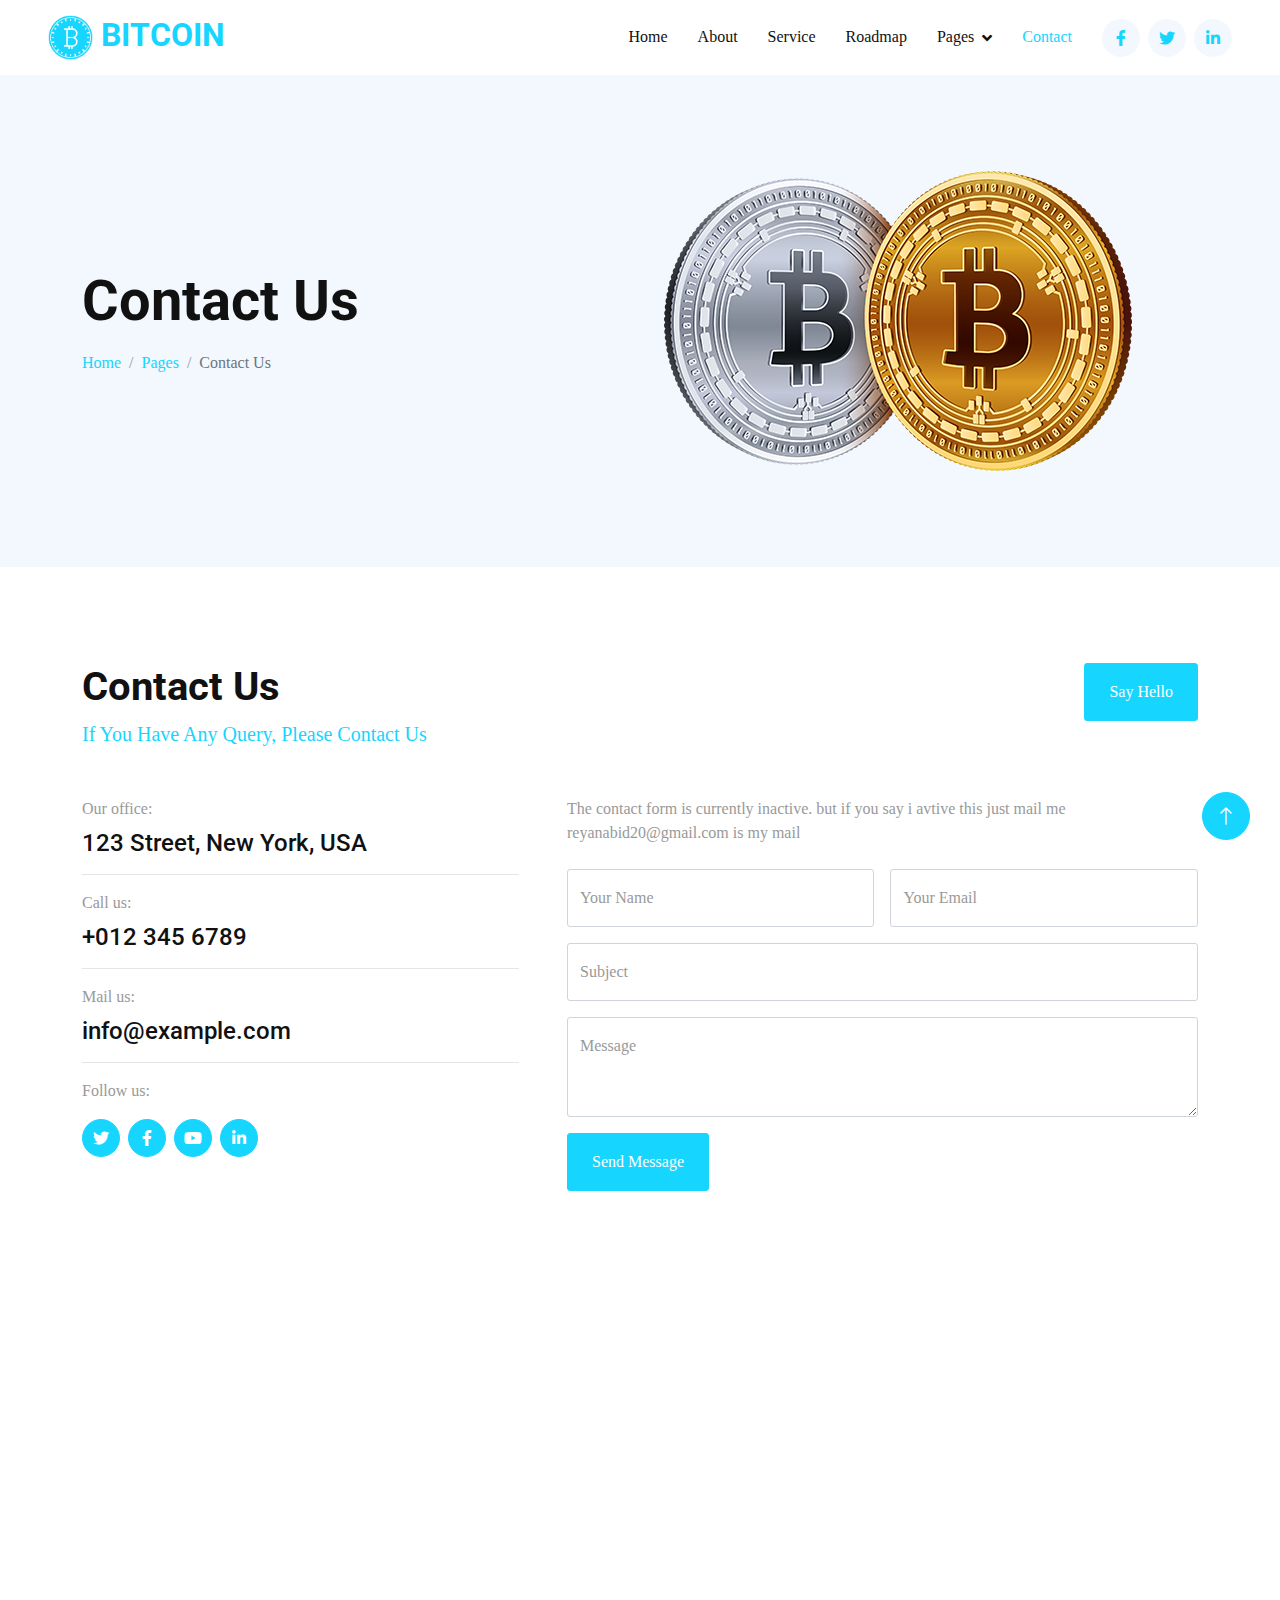
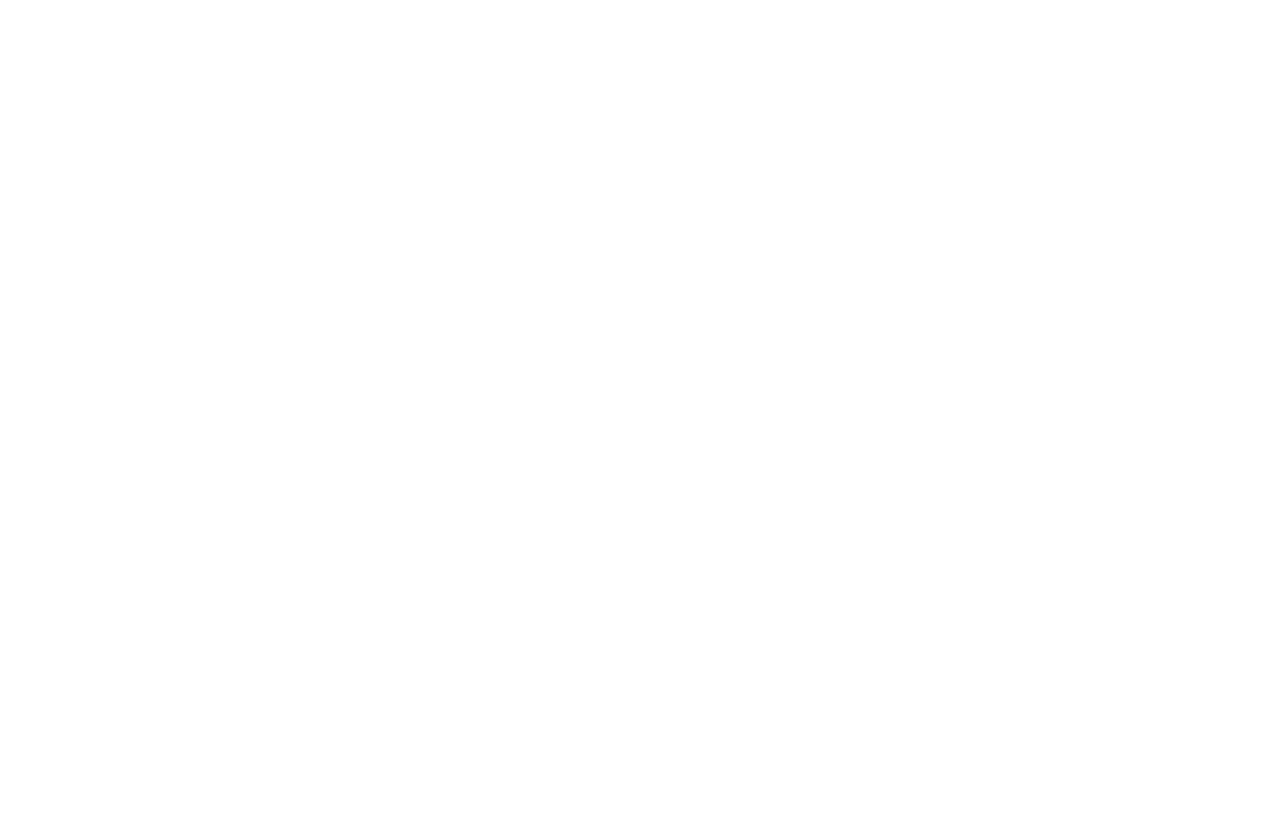
<file: contact.html>
<!DOCTYPE html>
<html lang="en">

<head>
    <meta charset="utf-8">
    <title>BITCOIN</title>
    <meta content="width=device-width, initial-scale=1.0" name="viewport">
    <meta content="" name="keywords">
    <meta content="" name="description">

    <!-- Favicon -->
    <link href="img/icon-1.webp" rel="icon">

    <!-- Google Web Fonts -->
    <link rel="preconnect" href="https://fonts.googleapis.com">
    <link rel="preconnect" href="https://fonts.gstatic.com" crossorigin>
    <link href="https://fonts.googleapis.com/css2?family=Open+Sans:wght@400;500&family=Roboto:wght@500;700&display=swap" rel="stylesheet">  

    <!-- Icon Font Stylesheet -->
    <link href="https://cdnjs.cloudflare.com/ajax/libs/font-awesome/5.10.0/css/all.min.css" rel="stylesheet">
    <link href="https://cdn.jsdelivr.net/npm/bootstrap-icons@1.4.1/font/bootstrap-icons.css" rel="stylesheet">

    <!-- Libraries Stylesheet -->
    <link href="lib/animate/animate.min.css" rel="stylesheet">
    <link href="lib/owlcarousel/assets/owl.carousel.min.css" rel="stylesheet">

    <!-- Customized Bootstrap Stylesheet -->
    <link href="css/bootstrap.min.css" rel="stylesheet">

    <!-- Template Stylesheet -->
    <link href="css/style.css" rel="stylesheet">
</head>

<body>
    <!-- Spinner Start -->
    <div id="spinner" class="show bg-white position-fixed translate-middle w-100 vh-100 top-50 start-50 d-flex align-items-center justify-content-center">
        <div class="spinner-grow text-primary" role="status"></div>
    </div>
    <!-- Spinner End -->


    <!-- Navbar Start -->
    <nav class="navbar navbar-expand-lg bg-white navbar-light sticky-top p-0 px-4 px-lg-5">
        <a href="index.html" class="navbar-brand d-flex align-items-center">
            <h2 class="m-0 text-primary"><img class="img-fluid me-2" src="img/icon-1.webp" alt="" style="width: 45px;">BITCOIN</h2>
        </a>
        <button type="button" class="navbar-toggler" data-bs-toggle="collapse" data-bs-target="#navbarCollapse">
            <span class="navbar-toggler-icon"></span>
        </button>
        <div class="collapse navbar-collapse" id="navbarCollapse">
            <div class="navbar-nav ms-auto py-4 py-lg-0">
                <a href="index.html" class="nav-item nav-link">Home</a>
                <a href="about.html" class="nav-item nav-link">About</a>
                <a href="service.html" class="nav-item nav-link">Service</a>
                <a href="roadmap.html" class="nav-item nav-link">Roadmap</a>
                <div class="nav-item dropdown">
                    <a href="#" class="nav-link dropdown-toggle" data-bs-toggle="dropdown">Pages</a>
                    <div class="dropdown-menu shadow-sm m-0">
                        <a href="feature.html" class="dropdown-item">Feature</a>
                        <a href="token.html" class="dropdown-item">Token Sale</a>
                        <a href="faq.html" class="dropdown-item">FAQs</a>
                        <a href="404.html" class="dropdown-item">404 Page</a>
                    </div>
                </div>
                <a href="contact.html" class="nav-item nav-link active">Contact</a>
            </div>
            <div class="h-100 d-lg-inline-flex align-items-center d-none">
                <a class="btn btn-square rounded-circle bg-light text-primary me-2" href=""><i class="fab fa-facebook-f"></i></a>
                <a class="btn btn-square rounded-circle bg-light text-primary me-2" href=""><i class="fab fa-twitter"></i></a>
                <a class="btn btn-square rounded-circle bg-light text-primary me-0" href=""><i class="fab fa-linkedin-in"></i></a>
            </div>
        </div>
    </nav>
    <!-- Navbar End -->


    <!-- Header Start -->
    <div class="container-fluid hero-header bg-light py-5 mb-5">
        <div class="container py-5">
            <div class="row g-5 align-items-center">
                <div class="col-lg-6">
                    <h1 class="display-4 mb-3 animated slideInDown">Contact Us</h1>
                    <nav aria-label="breadcrumb animated slideInDown">
                        <ol class="breadcrumb mb-0">
                            <li class="breadcrumb-item"><a href="#">Home</a></li>
                            <li class="breadcrumb-item"><a href="#">Pages</a></li>
                            <li class="breadcrumb-item active" aria-current="page">Contact Us</li>
                        </ol>
                    </nav>
                </div>
                <div class="col-lg-6 animated fadeIn">
                    <img class="img-fluid animated pulse infinite" style="animation-duration: 3s;" src="img/hero-2.webp" alt="">
                </div>
            </div>
        </div>
    </div>
    <!-- Header End -->


    <!-- Contact Start -->
    <div class="container-xxl py-5">
        <div class="container">
            <div class="row g-5 mb-5 wow fadeInUp" data-wow-delay="0.1s">
                <div class="col-lg-6">
                    <h1 class="display-6">Contact Us</h1>
                    <p class="text-primary fs-5 mb-0">If You Have Any Query, Please Contact Us</p>
                </div>
                <div class="col-lg-6 text-lg-end">
                    <a class="btn btn-primary py-3 px-4" href="">Say Hello</a>
                </div>
            </div>
            <div class="row g-5">
                <div class="col-lg-5 col-md-6 wow fadeInUp" data-wow-delay="0.1s">
                    <p class="mb-2">Our office:</p>
                    <h4>123 Street, New York, USA</h4>
                    <hr class="w-100">
                    <p class="mb-2">Call us:</p>
                    <h4>+012 345 6789</h4>
                    <hr class="w-100">
                    <p class="mb-2">Mail us:</p>
                    <h4>info@example.com</h4>
                    <hr class="w-100">
                    <p class="mb-2">Follow us:</p>
                    <div class="d-flex pt-2">
                        <a class="btn btn-square btn-primary rounded-circle me-2" href=""><i class="fab fa-twitter"></i></a>
                        <a class="btn btn-square btn-primary rounded-circle me-2" href=""><i class="fab fa-facebook-f"></i></a>
                        <a class="btn btn-square btn-primary rounded-circle me-2" href=""><i class="fab fa-youtube"></i></a>
                        <a class="btn btn-square btn-primary rounded-circle me-2" href=""><i class="fab fa-linkedin-in"></i></a>
                    </div>
                </div>
                <div class="col-lg-7 col-md-6 wow fadeInUp" data-wow-delay="0.5s">
                    <p class="mb-4">The contact form is currently inactive. but if you say i avtive this just mail me reyanabid20@gmail.com is my mail  </p>
                    <form>
                        <div class="row g-3">
                            <div class="col-md-6">
                                <div class="form-floating">
                                    <input type="text" class="form-control" id="name" placeholder="Your Name">
                                    <label for="name">Your Name</label>
                                </div>
                            </div>
                            <div class="col-md-6">
                                <div class="form-floating">
                                    <input type="email" class="form-control" id="email" placeholder="Your Email">
                                    <label for="email">Your Email</label>
                                </div>
                            </div>
                            <div class="col-12">
                                <div class="form-floating">
                                    <input type="text" class="form-control" id="subject" placeholder="Subject">
                                    <label for="subject">Subject</label>
                                </div>
                            </div>
                            <div class="col-12">
                                <div class="form-floating">
                                    <textarea class="form-control" placeholder="Leave a message here" id="message" style="height: 100px"></textarea>
                                    <label for="message">Message</label>
                                </div>
                            </div>
                            <div class="col-12">
                                <button class="btn btn-primary py-3 px-4" type="submit">Send Message</button>
                            </div>
                        </div>
                    </form>
                </div>
            </div>
        </div>
    </div>
    <!-- Contact End -->


    <!-- Google Map Start -->
    <div class="container-xxl py-5 px-0 wow fadeInUp" data-wow-delay="0.1s">
        <iframe class="w-100 mb-n2" style="height: 450px;"
            src="https://www.google.com/maps/embed?pb=!1m18!1m12!1m3!1d3001156.4288297426!2d-78.01371936852176!3d42.72876761954724!2m3!1f0!2f0!3f0!3m2!1i1024!2i768!4f13.1!3m3!1m2!1s0x4ccc4bf0f123a5a9%3A0xddcfc6c1de189567!2sNew%20York%2C%20USA!5e0!3m2!1sen!2sbd!4v1603794290143!5m2!1sen!2sbd"
            frameborder="0" allowfullscreen="" aria-hidden="false" tabindex="0"></iframe>
    </div>
    <!-- Google Map End -->


    <!-- Footer Start -->
    <div class="container-fluid bg-light footer mt-5 pt-5 wow fadeIn" data-wow-delay="0.1s">
        <div class="container py-5">
            <div class="row g-5">
                <div class="col-md-6">
                    <h1 class="text-primary mb-4"><img class="img-fluid me-2" src="img/icon-1.webp" alt="" style="width: 45px;">BITCOIN</h1>
                    <span>Diam dolor diam ipsum sit. Aliqu diam amet diam et eos. Clita erat ipsum et lorem et sit, sed stet lorem sit clita. Diam dolor diam ipsum sit. Aliqu diam amet diam et eos. Clita erat ipsum et lorem et sit.</span>
                </div>
                <div class="col-md-6">
                    <h5 class="mb-4">Newsletter</h5>
                    <p>Clita erat ipsum et lorem et sit, sed stet lorem sit clita.</p>
                    <div class="position-relative">
                        <input class="form-control bg-transparent w-100 py-3 ps-4 pe-5" type="text" placeholder="Your email">
                        <button type="button" class="btn btn-primary py-2 px-3 position-absolute top-0 end-0 mt-2 me-2">SignUp</button>
                    </div>
                </div>
                <div class="col-lg-3 col-md-6">
                    <h5 class="mb-4">Get In Touch</h5>
                    <p><i class="fa fa-map-marker-alt me-3"></i>123 Street, New York, USA</p>
                    <p><i class="fa fa-phone-alt me-3"></i>+012 345 67890</p>
                    <p><i class="fa fa-envelope me-3"></i>info@example.com</p>
                </div>
                <div class="col-lg-3 col-md-6">
                    <h5 class="mb-4">Our Services</h5>
                    <a class="btn btn-link" href="">Currency Wallet</a>
                    <a class="btn btn-link" href="">Currency Transaction</a>
                    <a class="btn btn-link" href="">Bitcoin Investment</a>
                    <a class="btn btn-link" href="">Token Sale</a>
                </div>
                <div class="col-lg-3 col-md-6">
                    <h5 class="mb-4">Quick Links</h5>
                    <a class="btn btn-link" href="">About Us</a>
                    <a class="btn btn-link" href="">Contact Us</a>
                    <a class="btn btn-link" href="">Our Services</a>
                    <a class="btn btn-link" href="">Terms & Condition</a>
                </div>
                <div class="col-lg-3 col-md-6">
                    <h5 class="mb-4">Follow Us</h5>
                    <div class="d-flex">
                        <a class="btn btn-square rounded-circle me-1" href=""><i class="fab fa-twitter"></i></a>
                        <a class="btn btn-square rounded-circle me-1" href=""><i class="fab fa-facebook-f"></i></a>
                        <a class="btn btn-square rounded-circle me-1" href=""><i class="fab fa-youtube"></i></a>
                        <a class="btn btn-square rounded-circle me-1" href=""><i class="fab fa-linkedin-in"></i></a>
                    </div>
                </div>
            </div>
        </div>
        <div class="container-fluid copyright">
             <div class="container">
            <div class="row">
              <div class="col-md-6 text-center text-md-start mb-3 mb-md-0">
                &copy; <a href="#">Your Site Name</a>, All Right Reserved.
              </div>
              <div class="col-md-6 text-center text-md-end">
                Designed By
                <a href="https://github.com/Reyanabid123">BY REYAN GIT </a>
              </div>
            </div>
          </div>
        </div>
    </div>
    <!-- Footer End -->


    <!-- Back to Top -->
    <a href="#" class="btn btn-lg btn-primary btn-lg-square rounded-circle back-to-top"><i class="bi bi-arrow-up"></i></a>


    <!-- JavaScript Libraries -->
    <script src="https://code.jquery.com/jquery-3.4.1.min.js"></script>
    <script src="https://cdn.jsdelivr.net/npm/bootstrap@5.0.0/dist/js/bootstrap.bundle.min.js"></script>
    <script src="lib/wow/wow.min.js"></script>
    <script src="lib/easing/easing.min.js"></script>
    <script src="lib/waypoints/waypoints.min.js"></script>
    <script src="lib/owlcarousel/owl.carousel.min.js"></script>
    <script src="lib/counterup/counterup.min.js"></script>

    <!-- Template Javascript -->
    <script src="js/main.js"></script>
</body>

</html>
</file>
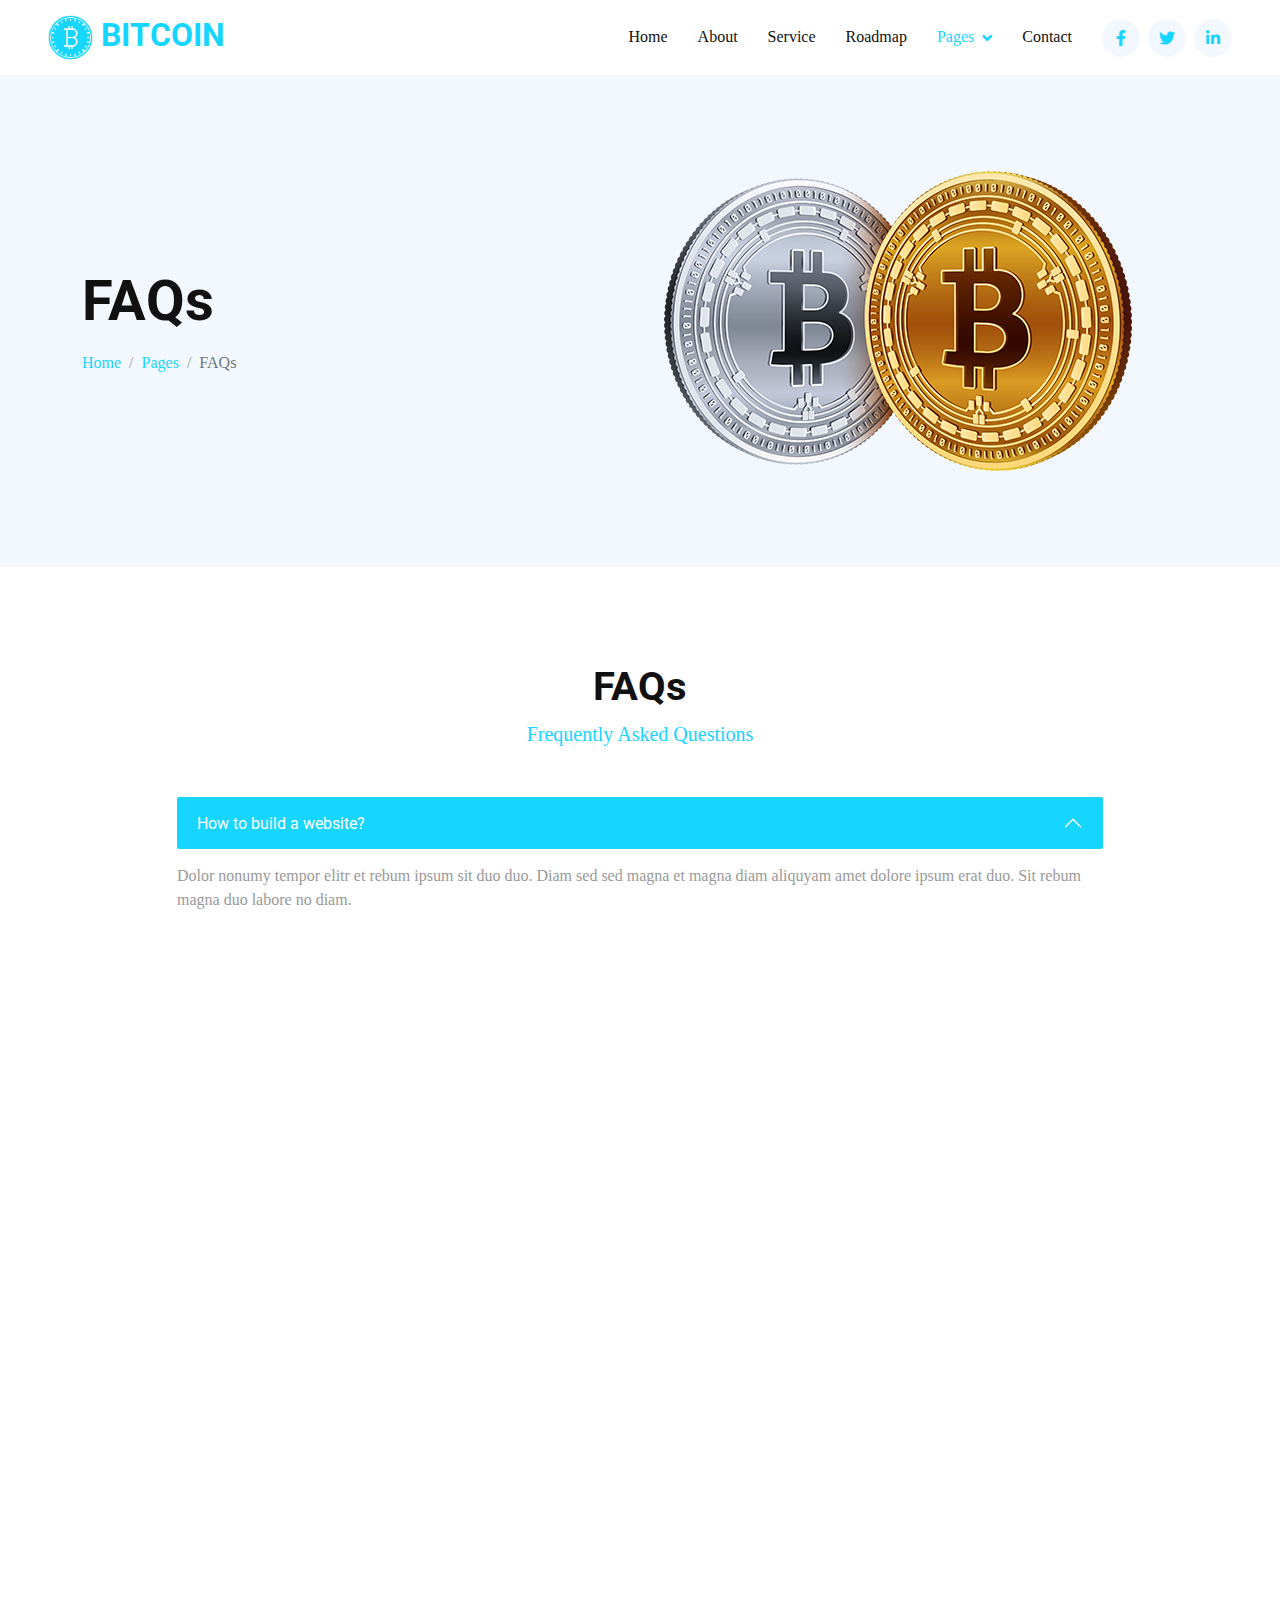
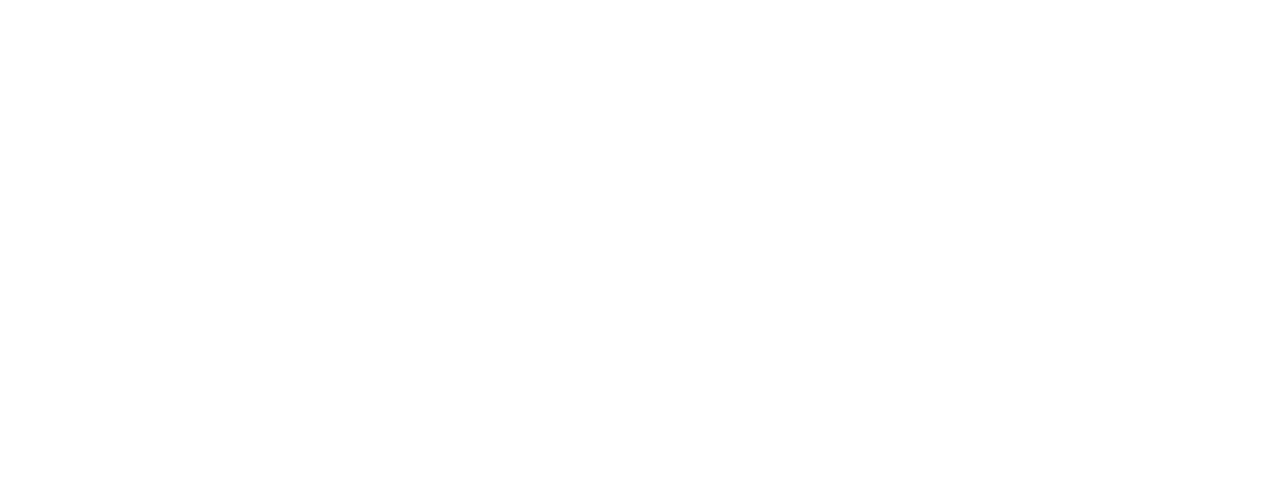
<file: faq.html>
<!DOCTYPE html>
<html lang="en">

<head>
    <meta charset="utf-8">
    <title>BITCOIN </title>
    <meta content="width=device-width, initial-scale=1.0" name="viewport">
    <meta content="" name="keywords">
    <meta content="" name="description">

    <!-- Favicon -->
      <link href="img/icon-1.webp" rel="icon">

    <!-- Google Web Fonts -->
    <link rel="preconnect" href="https://fonts.googleapis.com">
    <link rel="preconnect" href="https://fonts.gstatic.com" crossorigin>
    <link href="https://fonts.googleapis.com/css2?family=Open+Sans:wght@400;500&family=Roboto:wght@500;700&display=swap"
        rel="stylesheet">

    <!-- Icon Font Stylesheet -->
    <link href="https://cdnjs.cloudflare.com/ajax/libs/font-awesome/5.10.0/css/all.min.css" rel="stylesheet">
    <link href="https://cdn.jsdelivr.net/npm/bootstrap-icons@1.4.1/font/bootstrap-icons.css" rel="stylesheet">

    <!-- Libraries Stylesheet -->
    <link href="lib/animate/animate.min.css" rel="stylesheet">
    <link href="lib/owlcarousel/assets/owl.carousel.min.css" rel="stylesheet">

    <!-- Customized Bootstrap Stylesheet -->
    <link href="css/bootstrap.min.css" rel="stylesheet">

    <!-- Template Stylesheet -->
    <link href="css/style.css" rel="stylesheet">
</head>

<body>
    <!-- Spinner Start -->
    <div id="spinner"
        class="show bg-white position-fixed translate-middle w-100 vh-100 top-50 start-50 d-flex align-items-center justify-content-center">
        <div class="spinner-grow text-primary" role="status"></div>
    </div>
    <!-- Spinner End -->


    <!-- Navbar Start -->
    <nav class="navbar navbar-expand-lg bg-white navbar-light sticky-top p-0 px-4 px-lg-5">
        <a href="index.html" class="navbar-brand d-flex align-items-center">
            <h2 class="m-0 text-primary"><img class="img-fluid me-2" src="img/icon-1.webp" alt=""
                    style="width: 45px;">BITCOIN</h2>
        </a>
        <button type="button" class="navbar-toggler" data-bs-toggle="collapse" data-bs-target="#navbarCollapse">
            <span class="navbar-toggler-icon"></span>
        </button>
        <div class="collapse navbar-collapse" id="navbarCollapse">
            <div class="navbar-nav ms-auto py-4 py-lg-0">
                <a href="index.html" class="nav-item nav-link">Home</a>
                <a href="about.html" class="nav-item nav-link">About</a>
                <a href="service.html" class="nav-item nav-link">Service</a>
                <a href="roadmap.html" class="nav-item nav-link">Roadmap</a>
                <div class="nav-item dropdown">
                    <a href="#" class="nav-link dropdown-toggle active" data-bs-toggle="dropdown">Pages</a>
                    <div class="dropdown-menu shadow-sm m-0">
                        <a href="feature.html" class="dropdown-item">Feature</a>
                        <a href="token.html" class="dropdown-item">Token Sale</a>
                        <a href="faq.html" class="dropdown-item active">FAQs</a>
                        <a href="404.html" class="dropdown-item">404 Page</a>
                    </div>
                </div>
                <a href="contact.html" class="nav-item nav-link">Contact</a>
            </div>
            <div class="h-100 d-lg-inline-flex align-items-center d-none">
                <a class="btn btn-square rounded-circle bg-light text-primary me-2" href=""><i
                        class="fab fa-facebook-f"></i></a>
                <a class="btn btn-square rounded-circle bg-light text-primary me-2" href=""><i
                        class="fab fa-twitter"></i></a>
                <a class="btn btn-square rounded-circle bg-light text-primary me-0" href=""><i
                        class="fab fa-linkedin-in"></i></a>
            </div>
        </div>
    </nav>
    <!-- Navbar End -->


    <!-- Header Start -->
    <div class="container-fluid hero-header bg-light py-5 mb-5">
        <div class="container py-5">
            <div class="row g-5 align-items-center">
                <div class="col-lg-6">
                    <h1 class="display-4 mb-3 animated slideInDown">FAQs</h1>
                    <nav aria-label="breadcrumb animated slideInDown">
                        <ol class="breadcrumb mb-0">
                            <li class="breadcrumb-item"><a href="#">Home</a></li>
                            <li class="breadcrumb-item"><a href="#">Pages</a></li>
                            <li class="breadcrumb-item active" aria-current="page">FAQs</li>
                        </ol>
                    </nav>
                </div>
                <div class="col-lg-6 animated fadeIn">
                    <img class="img-fluid animated pulse infinite" style="animation-duration: 3s;" src="img/hero-2.webp"
                        alt="">
                </div>
            </div>
        </div>
    </div>
    <!-- Header End -->


    <!-- FAQs Start -->
    <div class="container-xxl py-5">
        <div class="container">
            <div class="text-center mx-auto wow fadeInUp" data-wow-delay="0.1s" style="max-width: 500px;">
                <h1 class="display-6">FAQs</h1>
                <p class="text-primary fs-5 mb-5">Frequently Asked Questions</p>
            </div>
            <div class="row justify-content-center">
                <div class="col-lg-10">
                    <div class="accordion" id="accordionExample">
                        <div class="accordion-item wow fadeInUp" data-wow-delay="0.1s">
                            <h2 class="accordion-header" id="headingOne">
                                <button class="accordion-button" type="button" data-bs-toggle="collapse"
                                    data-bs-target="#collapseOne" aria-expanded="true" aria-controls="collapseOne">
                                    How to build a website?
                                </button>
                            </h2>
                            <div id="collapseOne" class="accordion-collapse collapse show" aria-labelledby="headingOne"
                                data-bs-parent="#accordionExample">
                                <div class="accordion-body">
                                    Dolor nonumy tempor elitr et rebum ipsum sit duo duo. Diam sed sed magna et magna
                                    diam aliquyam amet dolore ipsum erat duo. Sit rebum magna duo labore no diam.
                                </div>
                            </div>
                        </div>
                        <div class="accordion-item wow fadeInUp" data-wow-delay="0.2s">
                            <h2 class="accordion-header" id="headingTwo">
                                <button class="accordion-button collapsed" type="button" data-bs-toggle="collapse"
                                    data-bs-target="#collapseTwo" aria-expanded="false" aria-controls="collapseTwo">
                                    How long will it take to get a new website?
                                </button>
                            </h2>
                            <div id="collapseTwo" class="accordion-collapse collapse" aria-labelledby="headingTwo"
                                data-bs-parent="#accordionExample">
                                <div class="accordion-body">
                                    Dolor nonumy tempor elitr et rebum ipsum sit duo duo. Diam sed sed magna et magna
                                    diam aliquyam amet dolore ipsum erat duo. Sit rebum magna duo labore no diam.
                                </div>
                            </div>
                        </div>
                        <div class="accordion-item wow fadeInUp" data-wow-delay="0.3s">
                            <h2 class="accordion-header" id="headingThree">
                                <button class="accordion-button collapsed" type="button" data-bs-toggle="collapse"
                                    data-bs-target="#collapseThree" aria-expanded="false" aria-controls="collapseThree">
                                    Do you only create HTML websites?
                                </button>
                            </h2>
                            <div id="collapseThree" class="accordion-collapse collapse" aria-labelledby="headingThree"
                                data-bs-parent="#accordionExample">
                                <div class="accordion-body">
                                    Dolor nonumy tempor elitr et rebum ipsum sit duo duo. Diam sed sed magna et magna
                                    diam aliquyam amet dolore ipsum erat duo. Sit rebum magna duo labore no diam.
                                </div>
                            </div>
                        </div>
                        <div class="accordion-item wow fadeInUp" data-wow-delay="0.4s">
                            <h2 class="accordion-header" id="headingFour">
                                <button class="accordion-button collapsed" type="button" data-bs-toggle="collapse"
                                    data-bs-target="#collapseFour" aria-expanded="true" aria-controls="collapseFour">
                                    Will my website be mobile-friendly?
                                </button>
                            </h2>
                            <div id="collapseFour" class="accordion-collapse collapse" aria-labelledby="headingFour"
                                data-bs-parent="#accordionExample">
                                <div class="accordion-body">
                                    Dolor nonumy tempor elitr et rebum ipsum sit duo duo. Diam sed sed magna et magna
                                    diam aliquyam amet dolore ipsum erat duo. Sit rebum magna duo labore no diam.
                                </div>
                            </div>
                        </div>
                        <div class="accordion-item wow fadeInUp" data-wow-delay="0.5s">
                            <h2 class="accordion-header" id="headingFive">
                                <button class="accordion-button collapsed" type="button" data-bs-toggle="collapse"
                                    data-bs-target="#collapseFive" aria-expanded="false" aria-controls="collapseFive">
                                    Will you maintain my site for me?
                                </button>
                            </h2>
                            <div id="collapseFive" class="accordion-collapse collapse" aria-labelledby="headingFive"
                                data-bs-parent="#accordionExample">
                                <div class="accordion-body">
                                    Dolor nonumy tempor elitr et rebum ipsum sit duo duo. Diam sed sed magna et magna
                                    diam aliquyam amet dolore ipsum erat duo. Sit rebum magna duo labore no diam.
                                </div>
                            </div>
                        </div>
                        <div class="accordion-item wow fadeInUp" data-wow-delay="0.6s">
                            <h2 class="accordion-header" id="headingSix">
                                <button class="accordion-button collapsed" type="button" data-bs-toggle="collapse"
                                    data-bs-target="#collapseSix" aria-expanded="false" aria-controls="collapseSix">
                                    I’m on a strict budget. Do you have any low cost options?
                                </button>
                            </h2>
                            <div id="collapseSix" class="accordion-collapse collapse" aria-labelledby="headingSix"
                                data-bs-parent="#accordionExample">
                                <div class="accordion-body">
                                    Dolor nonumy tempor elitr et rebum ipsum sit duo duo. Diam sed sed magna et magna
                                    diam aliquyam amet dolore ipsum erat duo. Sit rebum magna duo labore no diam.
                                </div>
                            </div>
                        </div>
                        <div class="accordion-item wow fadeInUp" data-wow-delay="0.7s">
                            <h2 class="accordion-header" id="headingSeven">
                                <button class="accordion-button collapsed" type="button" data-bs-toggle="collapse"
                                    data-bs-target="#collapseSeven" aria-expanded="false" aria-controls="collapseSeven">
                                    Will you maintain my site for me?
                                </button>
                            </h2>
                            <div id="collapseSeven" class="accordion-collapse collapse" aria-labelledby="headingSeven"
                                data-bs-parent="#accordionExample">
                                <div class="accordion-body">
                                    Dolor nonumy tempor elitr et rebum ipsum sit duo duo. Diam sed sed magna et magna
                                    diam aliquyam amet dolore ipsum erat duo. Sit rebum magna duo labore no diam.
                                </div>
                            </div>
                        </div>
                        <div class="accordion-item wow fadeInUp" data-wow-delay="0.8s">
                            <h2 class="accordion-header" id="headingEight">
                                <button class="accordion-button collapsed" type="button" data-bs-toggle="collapse"
                                    data-bs-target="#collapseEight" aria-expanded="false" aria-controls="collapseEight">
                                    I’m on a strict budget. Do you have any low cost options?
                                </button>
                            </h2>
                            <div id="collapseEight" class="accordion-collapse collapse" aria-labelledby="headingEight"
                                data-bs-parent="#accordionExample">
                                <div class="accordion-body">
                                    Dolor nonumy tempor elitr et rebum ipsum sit duo duo. Diam sed sed magna et magna
                                    diam aliquyam amet dolore ipsum erat duo. Sit rebum magna duo labore no diam.
                                </div>
                            </div>
                        </div>
                    </div>
                </div>
            </div>
        </div>
    </div>
    <!-- FAQs Start -->


    <!-- Footer Start -->
    <div class="container-fluid bg-light footer mt-5 pt-5 wow fadeIn" data-wow-delay="0.1s">
        <div class="container py-5">
            <div class="row g-5">
                <div class="col-md-6">
                    <h1 class="text-primary mb-4"><img class="img-fluid me-2" src="img/icon-1.webp" alt=""
                            style="width: 45px;">BITCOIN</h1>
                    <span>Diam dolor diam ipsum sit. Aliqu diam amet diam et eos. Clita erat ipsum et lorem et sit, sed
                        stet lorem sit clita. Diam dolor diam ipsum sit. Aliqu diam amet diam et eos. Clita erat ipsum
                        et lorem et sit.</span>
                </div>
                <div class="col-md-6">
                    <h5 class="mb-4">Newsletter</h5>
                    <p>Clita erat ipsum et lorem et sit, sed stet lorem sit clita.</p>
                    <div class="position-relative">
                        <input class="form-control bg-transparent w-100 py-3 ps-4 pe-5" type="text"
                            placeholder="Your email">
                        <button type="button"
                            class="btn btn-primary py-2 px-3 position-absolute top-0 end-0 mt-2 me-2">SignUp</button>
                    </div>
                </div>
                <div class="col-lg-3 col-md-6">
                    <h5 class="mb-4">Get In Touch</h5>
                    <p><i class="fa fa-map-marker-alt me-3"></i>123 Street, New York, USA</p>
                    <p><i class="fa fa-phone-alt me-3"></i>+012 345 67890</p>
                    <p><i class="fa fa-envelope me-3"></i>info@example.com</p>
                </div>
                <div class="col-lg-3 col-md-6">
                    <h5 class="mb-4">Our Services</h5>
                    <a class="btn btn-link" href="">Currency Wallet</a>
                    <a class="btn btn-link" href="">Currency Transaction</a>
                    <a class="btn btn-link" href="">Bitcoin Investment</a>
                    <a class="btn btn-link" href="">Token Sale</a>
                </div>
                <div class="col-lg-3 col-md-6">
                    <h5 class="mb-4">Quick Links</h5>
                    <a class="btn btn-link" href="">About Us</a>
                    <a class="btn btn-link" href="">Contact Us</a>
                    <a class="btn btn-link" href="">Our Services</a>
                    <a class="btn btn-link" href="">Terms & Condition</a>
                </div>
                <div class="col-lg-3 col-md-6">
                    <h5 class="mb-4">Follow Us</h5>
                    <div class="d-flex">
                        <a class="btn btn-square rounded-circle me-1" href=""><i class="fab fa-twitter"></i></a>
                        <a class="btn btn-square rounded-circle me-1" href=""><i class="fab fa-facebook-f"></i></a>
                        <a class="btn btn-square rounded-circle me-1" href=""><i class="fab fa-youtube"></i></a>
                        <a class="btn btn-square rounded-circle me-1" href=""><i class="fab fa-linkedin-in"></i></a>
                    </div>
                </div>
            </div>
        </div>
        <div class="container-fluid copyright">
            <div class="container">
           <div class="container">
            <div class="row">
              <div class="col-md-6 text-center text-md-start mb-3 mb-md-0">
                &copy; <a href="#">Your Site Name</a>, All Right Reserved.
              </div>
              <div class="col-md-6 text-center text-md-end">
                Designed By
                <a href="https://github.com/Reyanabid123">BY REYAN GIT </a>
              </div>
            </div>
          </div>
        </div>
    </div>
    <!-- Footer End -->


    <!-- Back to Top -->
    <a href="#" class="btn btn-lg btn-primary btn-lg-square rounded-circle back-to-top"><i
            class="bi bi-arrow-up"></i></a>


    <!-- JavaScript Libraries -->
    <script src="https://code.jquery.com/jquery-3.4.1.min.js"></script>
    <script src="https://cdn.jsdelivr.net/npm/bootstrap@5.0.0/dist/js/bootstrap.bundle.min.js"></script>
    <script src="lib/wow/wow.min.js"></script>
    <script src="lib/easing/easing.min.js"></script>
    <script src="lib/waypoints/waypoints.min.js"></script>
    <script src="lib/owlcarousel/owl.carousel.min.js"></script>
    <script src="lib/counterup/counterup.min.js"></script>

    <!-- Template Javascript -->
    <script src="js/main.js"></script>
</body>

</html>
</file>
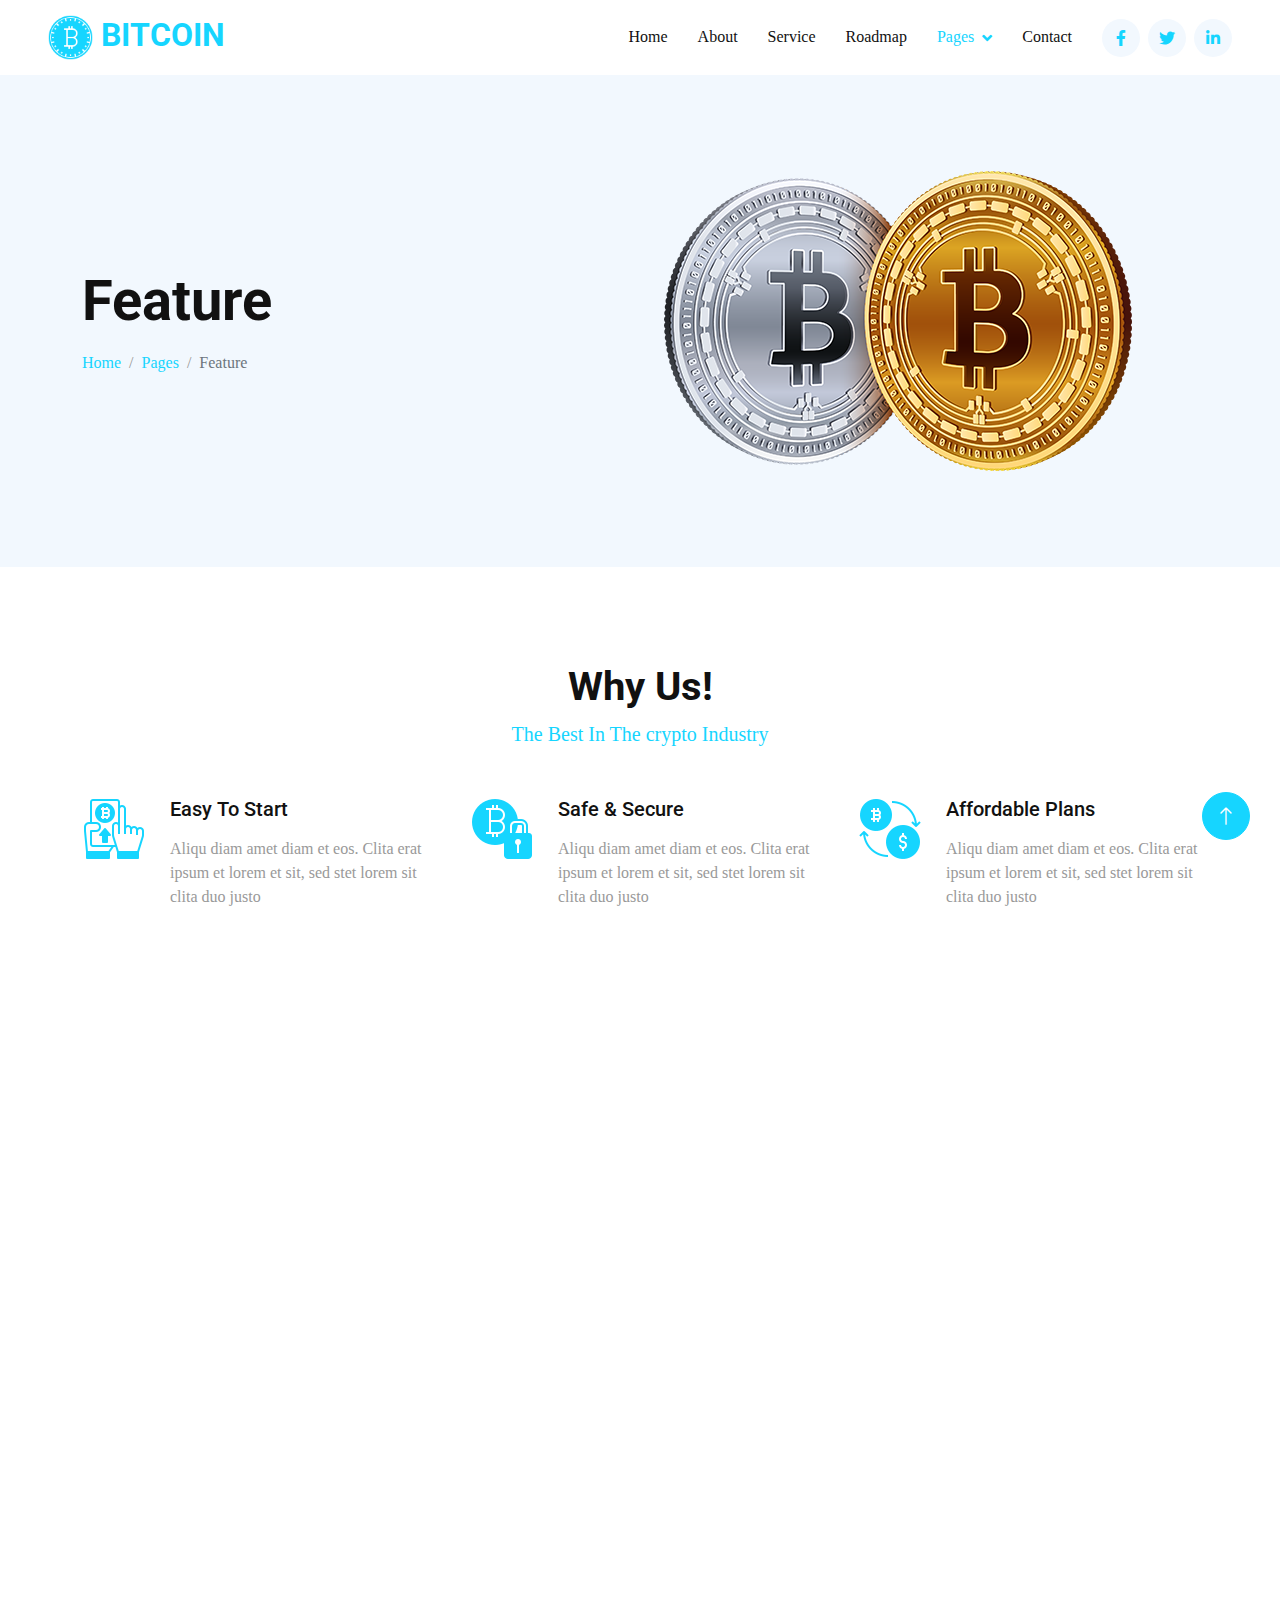
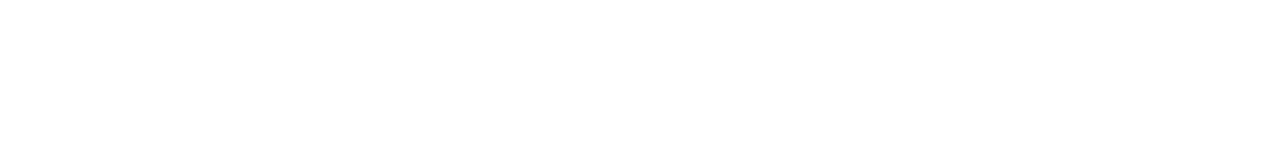
<file: feature.html>
<!DOCTYPE html>
<html lang="en">

<head>
    <meta charset="utf-8">
    <title>BITCOIN</title>
    <meta content="width=device-width, initial-scale=1.0" name="viewport">
    <meta content="" name="keywords">
    <meta content="" name="description">

    <!-- Favicon -->
      <link href="img/icon-1.webp" rel="icon">

    <!-- Google Web Fonts -->
    <link rel="preconnect" href="https://fonts.googleapis.com">
    <link rel="preconnect" href="https://fonts.gstatic.com" crossorigin>
    <link href="https://fonts.googleapis.com/css2?family=Open+Sans:wght@400;500&family=Roboto:wght@500;700&display=swap" rel="stylesheet">  

    <!-- Icon Font Stylesheet -->
    <link href="https://cdnjs.cloudflare.com/ajax/libs/font-awesome/5.10.0/css/all.min.css" rel="stylesheet">
    <link href="https://cdn.jsdelivr.net/npm/bootstrap-icons@1.4.1/font/bootstrap-icons.css" rel="stylesheet">

    <!-- Libraries Stylesheet -->
    <link href="lib/animate/animate.min.css" rel="stylesheet">
    <link href="lib/owlcarousel/assets/owl.carousel.min.css" rel="stylesheet">

    <!-- Customized Bootstrap Stylesheet -->
    <link href="css/bootstrap.min.css" rel="stylesheet">

    <!-- Template Stylesheet -->
    <link href="css/style.css" rel="stylesheet">
</head>

<body>
    <!-- Spinner Start -->
    <div id="spinner" class="show bg-white position-fixed translate-middle w-100 vh-100 top-50 start-50 d-flex align-items-center justify-content-center">
        <div class="spinner-grow text-primary" role="status"></div>
    </div>
    <!-- Spinner End -->


    <!-- Navbar Start -->
    <nav class="navbar navbar-expand-lg bg-white navbar-light sticky-top p-0 px-4 px-lg-5">
        <a href="index.html" class="navbar-brand d-flex align-items-center">
            <h2 class="m-0 text-primary"><img class="img-fluid me-2" src="img/icon-1.webp" alt="" style="width: 45px;">BITCOIN</h2>
        </a>
        <button type="button" class="navbar-toggler" data-bs-toggle="collapse" data-bs-target="#navbarCollapse">
            <span class="navbar-toggler-icon"></span>
        </button>
        <div class="collapse navbar-collapse" id="navbarCollapse">
            <div class="navbar-nav ms-auto py-4 py-lg-0">
                <a href="index.html" class="nav-item nav-link">Home</a>
                <a href="about.html" class="nav-item nav-link">About</a>
                <a href="service.html" class="nav-item nav-link">Service</a>
                <a href="roadmap.html" class="nav-item nav-link">Roadmap</a>
                <div class="nav-item dropdown">
                    <a href="#" class="nav-link dropdown-toggle active" data-bs-toggle="dropdown">Pages</a>
                    <div class="dropdown-menu shadow-sm m-0">
                        <a href="feature.html" class="dropdown-item active">Feature</a>
                        <a href="token.html" class="dropdown-item">Token Sale</a>
                        <a href="faq.html" class="dropdown-item">FAQs</a>
                        <a href="404.html" class="dropdown-item">404 Page</a>
                    </div>
                </div>
                <a href="contact.html" class="nav-item nav-link">Contact</a>
            </div>
            <div class="h-100 d-lg-inline-flex align-items-center d-none">
                <a class="btn btn-square rounded-circle bg-light text-primary me-2" href=""><i class="fab fa-facebook-f"></i></a>
                <a class="btn btn-square rounded-circle bg-light text-primary me-2" href=""><i class="fab fa-twitter"></i></a>
                <a class="btn btn-square rounded-circle bg-light text-primary me-0" href=""><i class="fab fa-linkedin-in"></i></a>
            </div>
        </div>
    </nav>
    <!-- Navbar End -->


    <!-- Header Start -->
    <div class="container-fluid hero-header bg-light py-5 mb-5">
        <div class="container py-5">
            <div class="row g-5 align-items-center">
                <div class="col-lg-6">
                    <h1 class="display-4 mb-3 animated slideInDown">Feature</h1>
                    <nav aria-label="breadcrumb animated slideInDown">
                        <ol class="breadcrumb mb-0">
                            <li class="breadcrumb-item"><a href="#">Home</a></li>
                            <li class="breadcrumb-item"><a href="#">Pages</a></li>
                            <li class="breadcrumb-item active" aria-current="page">Feature</li>
                        </ol>
                    </nav>
                </div>
                <div class="col-lg-6 animated fadeIn">
                    <img class="img-fluid animated pulse infinite" style="animation-duration: 3s;" src="img/hero-2.webp" alt="">
                </div>
            </div>
        </div>
    </div>
    <!-- Header End -->


    <!-- Features Start -->
    <div class="container-xxl py-5">
        <div class="container">
            <div class="text-center mx-auto wow fadeInUp" data-wow-delay="0.1s" style="max-width: 500px;">
                <h1 class="display-6">Why Us!</h1>
                <p class="text-primary fs-5 mb-5">The Best In The crypto Industry</p>
            </div>
            <div class="row g-5">
                <div class="col-lg-4 col-md-6 wow fadeInUp" data-wow-delay="0.1s">
                    <div class="d-flex align-items-start">
                        <img class="img-fluid flex-shrink-0" src="img/icon-7.webp" alt="">
                        <div class="ps-4">
                            <h5 class="mb-3">Easy To Start</h5>
                            <span>Aliqu diam amet diam et eos. Clita erat ipsum et lorem et sit, sed stet lorem sit clita duo justo</span>
                        </div>
                    </div>
                </div>
                <div class="col-lg-4 col-md-6 wow fadeInUp" data-wow-delay="0.3s">
                    <div class="d-flex align-items-start">
                        <img class="img-fluid flex-shrink-0" src="img/icon-6.webp" alt="">
                        <div class="ps-4">
                            <h5 class="mb-3">Safe & Secure</h5>
                            <span>Aliqu diam amet diam et eos. Clita erat ipsum et lorem et sit, sed stet lorem sit clita duo justo</span>
                        </div>
                    </div>
                </div>
                <div class="col-lg-4 col-md-6 wow fadeInUp" data-wow-delay="0.5s">
                    <div class="d-flex align-items-start">
                        <img class="img-fluid flex-shrink-0" src="img/icon-5.webp" alt="">
                        <div class="ps-4">
                            <h5 class="mb-3">Affordable Plans</h5>
                            <span>Aliqu diam amet diam et eos. Clita erat ipsum et lorem et sit, sed stet lorem sit clita duo justo</span>
                        </div>
                    </div>
                </div>
                <div class="col-lg-4 col-md-6 wow fadeInUp" data-wow-delay="0.1s">
                    <div class="d-flex align-items-start">
                        <img class="img-fluid flex-shrink-0" src="img/icon-4.webp" alt="">
                        <div class="ps-4">
                            <h5 class="mb-3">Secure Storage</h5>
                            <span>Aliqu diam amet diam et eos. Clita erat ipsum et lorem et sit, sed stet lorem sit clita duo justo</span>
                        </div>
                    </div>
                </div>
                <div class="col-lg-4 col-md-6 wow fadeInUp" data-wow-delay="0.3s">
                    <div class="d-flex align-items-start">
                        <img class="img-fluid flex-shrink-0" src="img/icon-3.webp" alt="">
                        <div class="ps-4">
                            <h5 class="mb-3">Protected By Insurance</h5>
                            <span>Aliqu diam amet diam et eos. Clita erat ipsum et lorem et sit, sed stet lorem sit clita duo justo</span>
                        </div>
                    </div>
                </div>
                <div class="col-lg-4 col-md-6 wow fadeInUp" data-wow-delay="0.5s">
                    <div class="d-flex align-items-start">
                        <img class="img-fluid flex-shrink-0" src="img/icon-8.webp" alt="">
                        <div class="ps-4">
                            <h5 class="mb-3">24/7 Support</h5>
                            <span>Aliqu diam amet diam et eos. Clita erat ipsum et lorem et sit, sed stet lorem sit clita duo justo</span>
                        </div>
                    </div>
                </div>
            </div>
        </div>
    </div>
    <!-- Features End -->


    <!-- Footer Start -->
    <div class="container-fluid bg-light footer mt-5 pt-5 wow fadeIn" data-wow-delay="0.1s">
        <div class="container py-5">
            <div class="row g-5">
                <div class="col-md-6">
                    <h1 class="text-primary mb-4"><img class="img-fluid me-2" src="img/icon-1.webp" alt="" style="width: 45px;">BITCOIN</h1>
                    <span>Diam dolor diam ipsum sit. Aliqu diam amet diam et eos. Clita erat ipsum et lorem et sit, sed stet lorem sit clita. Diam dolor diam ipsum sit. Aliqu diam amet diam et eos. Clita erat ipsum et lorem et sit.</span>
                </div>
                <div class="col-md-6">
                    <h5 class="mb-4">Newsletter</h5>
                    <p>Clita erat ipsum et lorem et sit, sed stet lorem sit clita.</p>
                    <div class="position-relative">
                        <input class="form-control bg-transparent w-100 py-3 ps-4 pe-5" type="text" placeholder="Your email">
                        <button type="button" class="btn btn-primary py-2 px-3 position-absolute top-0 end-0 mt-2 me-2">SignUp</button>
                    </div>
                </div>
                <div class="col-lg-3 col-md-6">
                    <h5 class="mb-4">Get In Touch</h5>
                    <p><i class="fa fa-map-marker-alt me-3"></i>123 Street, New York, USA</p>
                    <p><i class="fa fa-phone-alt me-3"></i>+012 345 67890</p>
                    <p><i class="fa fa-envelope me-3"></i>info@example.com</p>
                </div>
                <div class="col-lg-3 col-md-6">
                    <h5 class="mb-4">Our Services</h5>
                    <a class="btn btn-link" href="">Currency Wallet</a>
                    <a class="btn btn-link" href="">Currency Transaction</a>
                    <a class="btn btn-link" href="">Bitcoin Investment</a>
                    <a class="btn btn-link" href="">Token Sale</a>
                </div>
                <div class="col-lg-3 col-md-6">
                    <h5 class="mb-4">Quick Links</h5>
                    <a class="btn btn-link" href="">About Us</a>
                    <a class="btn btn-link" href="">Contact Us</a>
                    <a class="btn btn-link" href="">Our Services</a>
                    <a class="btn btn-link" href="">Terms & Condition</a>
                </div>
                <div class="col-lg-3 col-md-6">
                    <h5 class="mb-4">Follow Us</h5>
                    <div class="d-flex">
                        <a class="btn btn-square rounded-circle me-1" href=""><i class="fab fa-twitter"></i></a>
                        <a class="btn btn-square rounded-circle me-1" href=""><i class="fab fa-facebook-f"></i></a>
                        <a class="btn btn-square rounded-circle me-1" href=""><i class="fab fa-youtube"></i></a>
                        <a class="btn btn-square rounded-circle me-1" href=""><i class="fab fa-linkedin-in"></i></a>
                    </div>
                </div>
            </div>
        </div>
        <div class="container-fluid copyright">
              <div class="container">
            <div class="row">
              <div class="col-md-6 text-center text-md-start mb-3 mb-md-0">
                &copy; <a href="#">Your Site Name</a>, All Right Reserved.
              </div>
              <div class="col-md-6 text-center text-md-end">
                Designed By
                <a href="https://github.com/Reyanabid123">BY REYAN GIT </a>
              </div>
            </div>
          </div>
        </div>
    </div>
    <!-- Footer End -->


    <!-- Back to Top -->
    <a href="#" class="btn btn-lg btn-primary btn-lg-square rounded-circle back-to-top"><i class="bi bi-arrow-up"></i></a>


    <!-- JavaScript Libraries -->
    <script src="https://code.jquery.com/jquery-3.4.1.min.js"></script>
    <script src="https://cdn.jsdelivr.net/npm/bootstrap@5.0.0/dist/js/bootstrap.bundle.min.js"></script>
    <script src="lib/wow/wow.min.js"></script>
    <script src="lib/easing/easing.min.js"></script>
    <script src="lib/waypoints/waypoints.min.js"></script>
    <script src="lib/owlcarousel/owl.carousel.min.js"></script>
    <script src="lib/counterup/counterup.min.js"></script>

    <!-- Template Javascript -->
    <script src="js/main.js"></script>
</body>

</html>
</file>
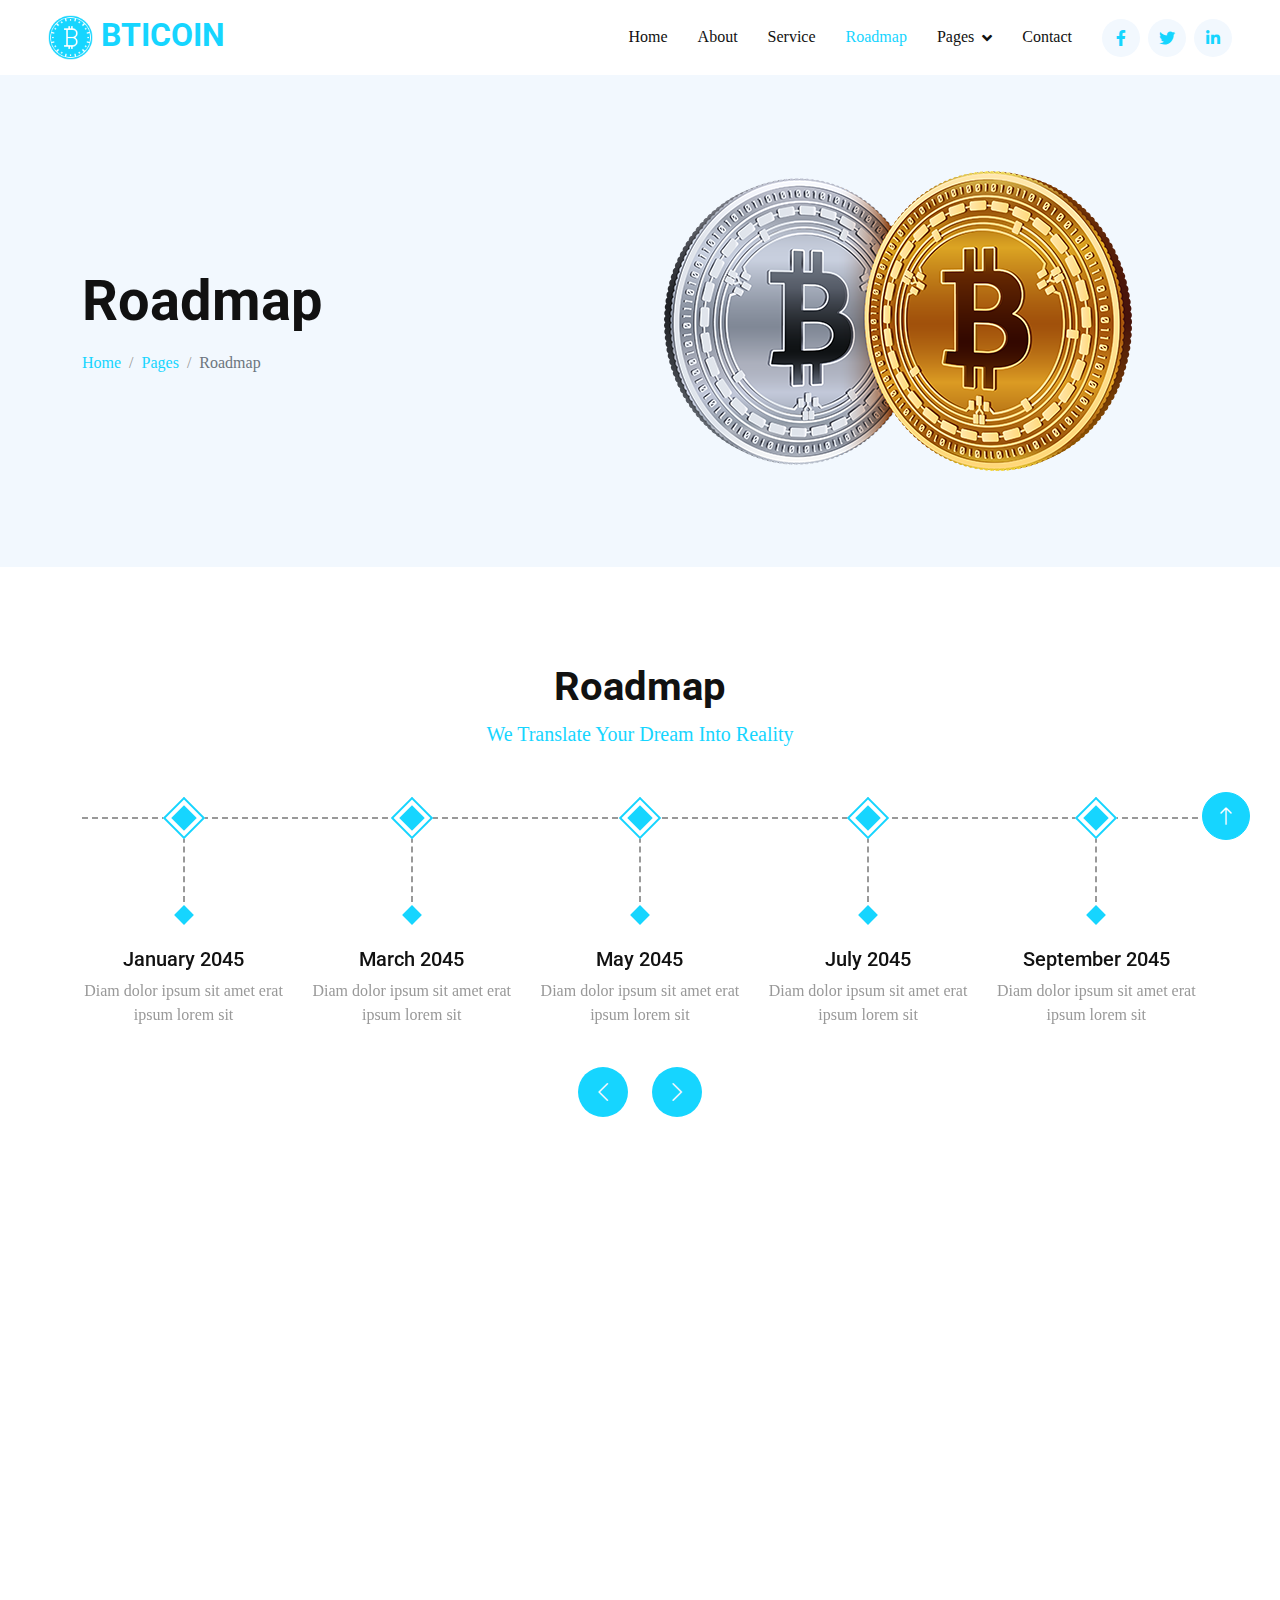
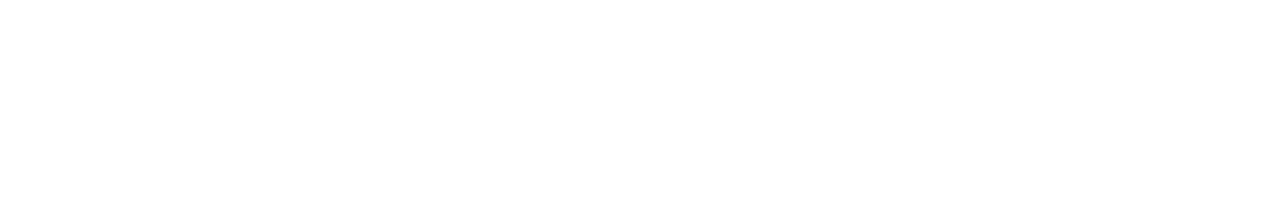
<file: roadmap.html>
<!DOCTYPE html>
<html lang="en">
  <head>
    <meta charset="utf-8" />
    <title>BITCOIN - CUSTOMIZE ON ODER</title>
    <meta content="width=device-width, initial-scale=1.0" name="viewport" />
    <meta content="" name="keywords" />
    <meta content="" name="description" />

    <!-- Favicon -->
   <link href="img/icon-1.webp" rel="icon">

    <!-- Google Web Fonts -->
    <link rel="preconnect" href="https://fonts.googleapis.com" />
    <link rel="preconnect" href="https://fonts.gstatic.com" crossorigin />
    <link
      href="https://fonts.googleapis.com/css2?family=Open+Sans:wght@400;500&family=Roboto:wght@500;700&display=swap"
      rel="stylesheet"
    />

    <!-- Icon Font Stylesheet -->
    <link
      href="https://cdnjs.cloudflare.com/ajax/libs/font-awesome/5.10.0/css/all.min.css"
      rel="stylesheet"
    />
    <link
      href="https://cdn.jsdelivr.net/npm/bootstrap-icons@1.4.1/font/bootstrap-icons.css"
      rel="stylesheet"
    />

    <!-- Libraries Stylesheet -->
    <link href="lib/animate/animate.min.css" rel="stylesheet" />
    <link href="lib/owlcarousel/assets/owl.carousel.min.css" rel="stylesheet" />

    <!-- Customized Bootstrap Stylesheet -->
    <link href="css/bootstrap.min.css" rel="stylesheet" />

    <!-- Template Stylesheet -->
    <link href="css/style.css" rel="stylesheet" />
  </head>

  <body>
    <!-- Spinner Start -->
    <div
      id="spinner"
      class="show bg-white position-fixed translate-middle w-100 vh-100 top-50 start-50 d-flex align-items-center justify-content-center"
    >
      <div class="spinner-grow text-primary" role="status"></div>
    </div>
    <!-- Spinner End -->

    <!-- Navbar Start -->
    <nav
      class="navbar navbar-expand-lg bg-white navbar-light sticky-top p-0 px-4 px-lg-5"
    >
      <a href="index.html" class="navbar-brand d-flex align-items-center">
        <h2 class="m-0 text-primary">
          <img
            class="img-fluid me-2"
            src="img/icon-1.webp"
            alt=""
            style="width: 45px"
          />BTICOIN
        </h2>
      </a>
      <button
        type="button"
        class="navbar-toggler"
        data-bs-toggle="collapse"
        data-bs-target="#navbarCollapse"
      >
        <span class="navbar-toggler-icon"></span>
      </button>
      <div class="collapse navbar-collapse" id="navbarCollapse">
        <div class="navbar-nav ms-auto py-4 py-lg-0">
          <a href="index.html" class="nav-item nav-link">Home</a>
          <a href="about.html" class="nav-item nav-link">About</a>
          <a href="service.html" class="nav-item nav-link">Service</a>
          <a href="roadmap.html" class="nav-item nav-link active">Roadmap</a>
          <div class="nav-item dropdown">
            <a
              href="#"
              class="nav-link dropdown-toggle"
              data-bs-toggle="dropdown"
              >Pages</a
            >
            <div class="dropdown-menu shadow-sm m-0">
              <a href="feature.html" class="dropdown-item">Feature</a>
              <a href="token.html" class="dropdown-item">Token Sale</a>
              <a href="faq.html" class="dropdown-item">FAQs</a>
              <a href="404.html" class="dropdown-item">404 Page</a>
            </div>
          </div>
          <a href="contact.html" class="nav-item nav-link">Contact</a>
        </div>
        <div class="h-100 d-lg-inline-flex align-items-center d-none">
          <a
            class="btn btn-square rounded-circle bg-light text-primary me-2"
            href=""
            ><i class="fab fa-facebook-f"></i
          ></a>
          <a
            class="btn btn-square rounded-circle bg-light text-primary me-2"
            href=""
            ><i class="fab fa-twitter"></i
          ></a>
          <a
            class="btn btn-square rounded-circle bg-light text-primary me-0"
            href=""
            ><i class="fab fa-linkedin-in"></i
          ></a>
        </div>
      </div>
    </nav>
    <!-- Navbar End -->

    <!-- Header Start -->
    <div class="container-fluid hero-header bg-light py-5 mb-5">
      <div class="container py-5">
        <div class="row g-5 align-items-center">
          <div class="col-lg-6">
            <h1 class="display-4 mb-3 animated slideInDown">Roadmap</h1>
            <nav aria-label="breadcrumb animated slideInDown">
              <ol class="breadcrumb mb-0">
                <li class="breadcrumb-item"><a href="#">Home</a></li>
                <li class="breadcrumb-item"><a href="#">Pages</a></li>
                <li class="breadcrumb-item active" aria-current="page">
                  Roadmap
                </li>
              </ol>
            </nav>
          </div>
          <div class="col-lg-6 animated fadeIn">
            <img
              class="img-fluid animated pulse infinite"
              style="animation-duration: 3s"
              src="img/hero-2.webp"
              alt=""
            />
          </div>
        </div>
      </div>
    </div>
    <!-- Header End -->

    <!-- Roadmap Start -->
    <div class="container-xxl py-5">
      <div class="container">
        <div
          class="text-center mx-auto wow fadeInUp"
          data-wow-delay="0.1s"
          style="max-width: 500px"
        >
          <h1 class="display-6">Roadmap</h1>
          <p class="text-primary fs-5 mb-5">
            We Translate Your Dream Into Reality
          </p>
        </div>
        <div
          class="owl-carousel roadmap-carousel wow fadeInUp"
          data-wow-delay="0.1s"
        >
          <div class="roadmap-item">
            <div class="roadmap-point"><span></span></div>
            <h5>January 2045</h5>
            <span>Diam dolor ipsum sit amet erat ipsum lorem sit</span>
          </div>
          <div class="roadmap-item">
            <div class="roadmap-point"><span></span></div>
            <h5>March 2045</h5>
            <span>Diam dolor ipsum sit amet erat ipsum lorem sit</span>
          </div>
          <div class="roadmap-item">
            <div class="roadmap-point"><span></span></div>
            <h5>May 2045</h5>
            <span>Diam dolor ipsum sit amet erat ipsum lorem sit</span>
          </div>
          <div class="roadmap-item">
            <div class="roadmap-point"><span></span></div>
            <h5>July 2045</h5>
            <span>Diam dolor ipsum sit amet erat ipsum lorem sit</span>
          </div>
          <div class="roadmap-item">
            <div class="roadmap-point"><span></span></div>
            <h5>September 2045</h5>
            <span>Diam dolor ipsum sit amet erat ipsum lorem sit</span>
          </div>
          <div class="roadmap-item">
            <div class="roadmap-point"><span></span></div>
            <h5>November 2045</h5>
            <span>Diam dolor ipsum sit amet erat ipsum lorem sit</span>
          </div>
        </div>
      </div>
    </div>
    <!-- Roadmap End -->

    <!-- Footer Start -->
    <div
      class="container-fluid bg-light footer mt-5 pt-5 wow fadeIn"
      data-wow-delay="0.1s"
    >
      <div class="container py-5">
        <div class="row g-5">
          <div class="col-md-6">
            <h1 class="text-primary mb-4">
              <img
                class="img-fluid me-2"
                src="img/icon-1.webp"
                alt=""
                style="width: 45px"
              />BTICOIN
            </h1>
            <span
              >Diam dolor diam ipsum sit. Aliqu diam amet diam et eos. Clita
              erat ipsum et lorem et sit, sed stet lorem sit clita. Diam dolor
              diam ipsum sit. Aliqu diam amet diam et eos. Clita erat ipsum et
              lorem et sit.</span
            >
          </div>
          <div class="col-md-6">
            <h5 class="mb-4">Newsletter</h5>
            <p>Clita erat ipsum et lorem et sit, sed stet lorem sit clita.</p>
            <div class="position-relative">
              <input
                class="form-control bg-transparent w-100 py-3 ps-4 pe-5"
                type="text"
                placeholder="Your email"
              />
              <button
                type="button"
                class="btn btn-primary py-2 px-3 position-absolute top-0 end-0 mt-2 me-2"
              >
                SignUp
              </button>
            </div>
          </div>
          <div class="col-lg-3 col-md-6">
            <h5 class="mb-4">Get In Touch</h5>
            <p>
              <i class="fa fa-map-marker-alt me-3"></i>123 Street, New York, USA
            </p>
            <p><i class="fa fa-phone-alt me-3"></i>+012 345 67890</p>
            <p><i class="fa fa-envelope me-3"></i>info@example.com</p>
          </div>
          <div class="col-lg-3 col-md-6">
            <h5 class="mb-4">Our Services</h5>
            <a class="btn btn-link" href="">Currency Wallet</a>
            <a class="btn btn-link" href="">Currency Transaction</a>
            <a class="btn btn-link" href="">Bitcoin Investment</a>
            <a class="btn btn-link" href="">Token Sale</a>
          </div>
          <div class="col-lg-3 col-md-6">
            <h5 class="mb-4">Quick Links</h5>
            <a class="btn btn-link" href="">About Us</a>
            <a class="btn btn-link" href="">Contact Us</a>
            <a class="btn btn-link" href="">Our Services</a>
            <a class="btn btn-link" href="">Terms & Condition</a>
          </div>
          <div class="col-lg-3 col-md-6">
            <h5 class="mb-4">Follow Us</h5>
            <div class="d-flex">
              <a class="btn btn-square rounded-circle me-1" href=""
                ><i class="fab fa-twitter"></i
              ></a>
              <a class="btn btn-square rounded-circle me-1" href=""
                ><i class="fab fa-facebook-f"></i
              ></a>
              <a class="btn btn-square rounded-circle me-1" href=""
                ><i class="fab fa-youtube"></i
              ></a>
              <a class="btn btn-square rounded-circle me-1" href=""
                ><i class="fab fa-linkedin-in"></i
              ></a>
            </div>
          </div>
        </div>
      </div>
      <div class="container-fluid copyright">
        <div class="container">
          <div class="row">
            <div class="col-md-6 text-center text-md-start mb-3 mb-md-0">
              &copy; <a href="#">Your Site Name</a>, All Right Reserved.
            </div>
            <div class="col-md-6 text-center text-md-end">
              Designed By
              <a href="https://github.com/Reyanabid123">BY REYAN GIT </a>
            </div>
          </div>
        </div>
      </div>
    </div>
    <!-- Footer End -->

    <!-- Back to Top -->
    <a
      href="#"
      class="btn btn-lg btn-primary btn-lg-square rounded-circle back-to-top"
      ><i class="bi bi-arrow-up"></i
    ></a>

    <!-- JavaScript Libraries -->
    <script src="https://code.jquery.com/jquery-3.4.1.min.js"></script>
    <script src="https://cdn.jsdelivr.net/npm/bootstrap@5.0.0/dist/js/bootstrap.bundle.min.js"></script>
    <script src="lib/wow/wow.min.js"></script>
    <script src="lib/easing/easing.min.js"></script>
    <script src="lib/waypoints/waypoints.min.js"></script>
    <script src="lib/owlcarousel/owl.carousel.min.js"></script>
    <script src="lib/counterup/counterup.min.js"></script>

    <!-- Template Javascript -->
    <script src="js/main.js"></script>
  </body>
</html>
</file>
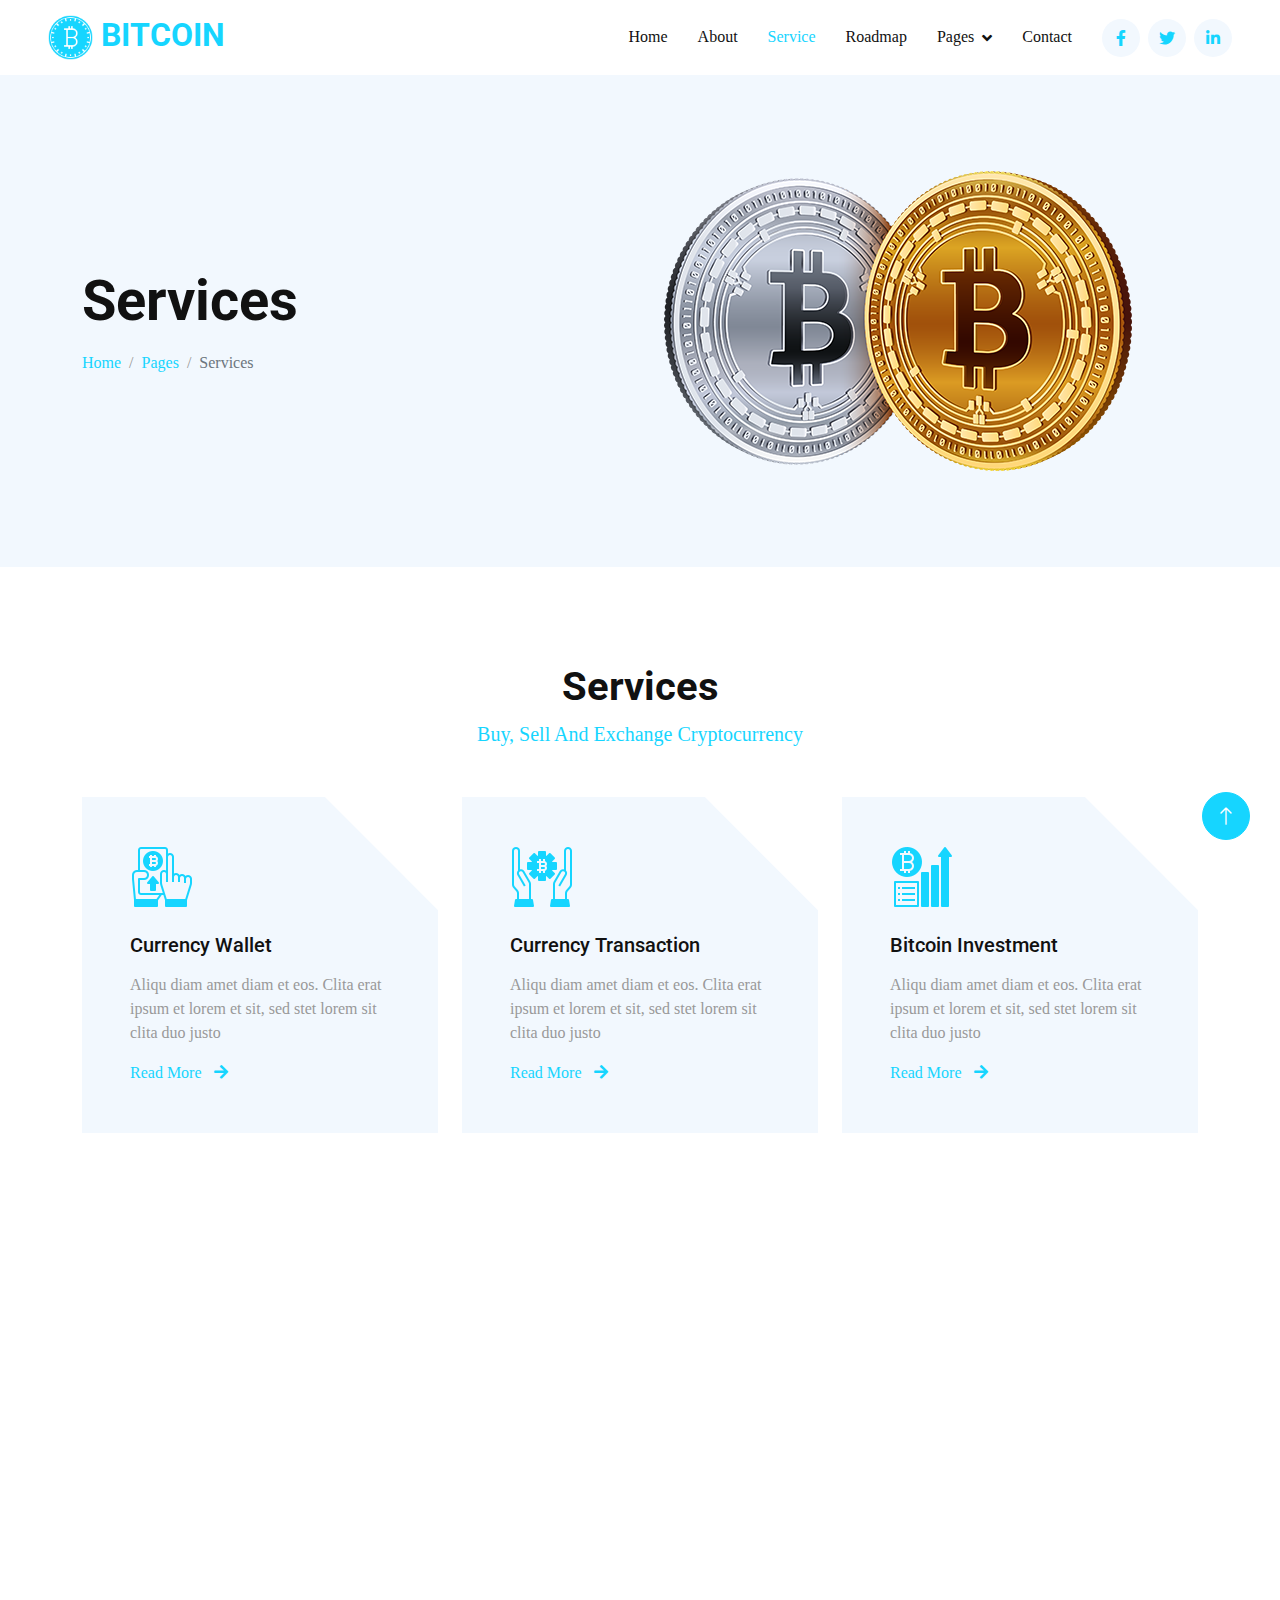
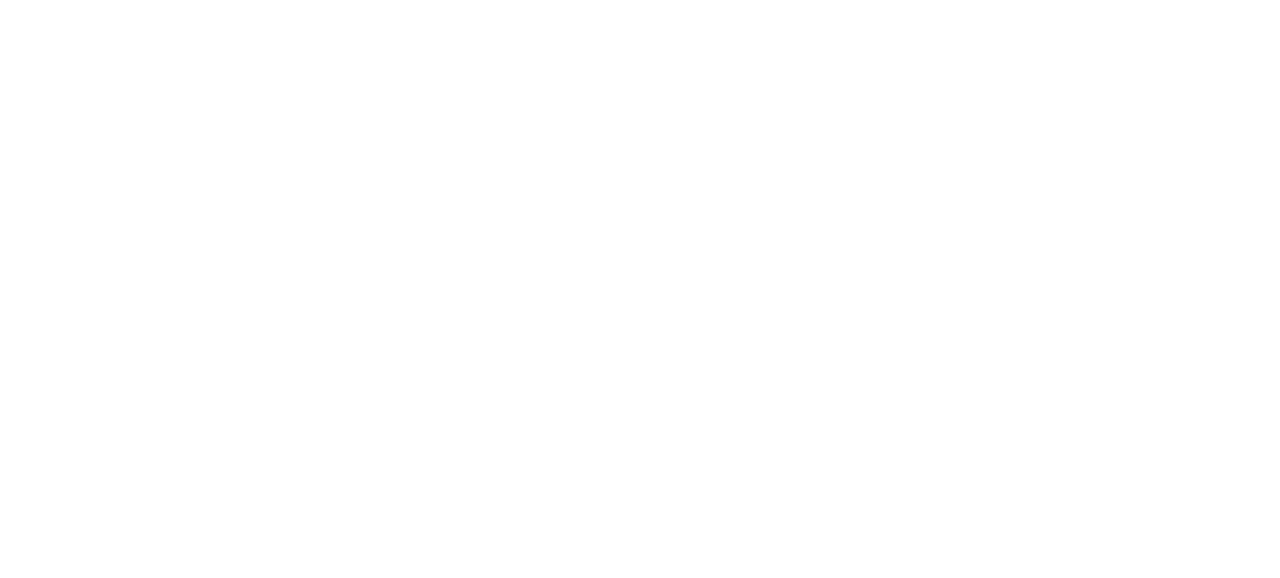
<file: service.html>
<!DOCTYPE html>
<html lang="en">

<head>
    <meta charset="utf-8">
    <title>BITCOIN</title>
    <meta content="width=device-width, initial-scale=1.0" name="viewport">
    <meta content="" name="keywords">
    <meta content="" name="description">

    <!-- Favicon -->
  <link href="img/icon-1.webp" rel="icon">

    <!-- Google Web Fonts -->
    <link rel="preconnect" href="https://fonts.googleapis.com">
    <link rel="preconnect" href="https://fonts.gstatic.com" crossorigin>
    <link href="https://fonts.googleapis.com/css2?family=Open+Sans:wght@400;500&family=Roboto:wght@500;700&display=swap"
        rel="stylesheet">

    <!-- Icon Font Stylesheet -->
    <link href="https://cdnjs.cloudflare.com/ajax/libs/font-awesome/5.10.0/css/all.min.css" rel="stylesheet">
    <link href="https://cdn.jsdelivr.net/npm/bootstrap-icons@1.4.1/font/bootstrap-icons.css" rel="stylesheet">

    <!-- Libraries Stylesheet -->
    <link href="lib/animate/animate.min.css" rel="stylesheet">
    <link href="lib/owlcarousel/assets/owl.carousel.min.css" rel="stylesheet">

    <!-- Customized Bootstrap Stylesheet -->
    <link href="css/bootstrap.min.css" rel="stylesheet">

    <!-- Template Stylesheet -->
    <link href="css/style.css" rel="stylesheet">
</head>

<body>
    <!-- Spinner Start -->
    <div id="spinner"
        class="show bg-white position-fixed translate-middle w-100 vh-100 top-50 start-50 d-flex align-items-center justify-content-center">
        <div class="spinner-grow text-primary" role="status"></div>
    </div>
    <!-- Spinner End -->


    <!-- Navbar Start -->
    <nav class="navbar navbar-expand-lg bg-white navbar-light sticky-top p-0 px-4 px-lg-5">
        <a href="index.html" class="navbar-brand d-flex align-items-center">
            <h2 class="m-0 text-primary"><img class="img-fluid me-2" src="img/icon-1.webp" alt=""
                    style="width: 45px;">BITCOIN</h2>
        </a>
        <button type="button" class="navbar-toggler" data-bs-toggle="collapse" data-bs-target="#navbarCollapse">
            <span class="navbar-toggler-icon"></span>
        </button>
        <div class="collapse navbar-collapse" id="navbarCollapse">
            <div class="navbar-nav ms-auto py-4 py-lg-0">
                <a href="index.html" class="nav-item nav-link">Home</a>
                <a href="about.html" class="nav-item nav-link">About</a>
                <a href="service.html" class="nav-item nav-link active">Service</a>
                <a href="roadmap.html" class="nav-item nav-link">Roadmap</a>
                <div class="nav-item dropdown">
                    <a href="#" class="nav-link dropdown-toggle" data-bs-toggle="dropdown">Pages</a>
                    <div class="dropdown-menu shadow-sm m-0">
                        <a href="feature.html" class="dropdown-item">Feature</a>
                        <a href="token.html" class="dropdown-item">Token Sale</a>
                        <a href="faq.html" class="dropdown-item">FAQs</a>
                        <a href="404.html" class="dropdown-item">404 Page</a>
                    </div>
                </div>
                <a href="contact.html" class="nav-item nav-link">Contact</a>
            </div>
            <div class="h-100 d-lg-inline-flex align-items-center d-none">
                <a class="btn btn-square rounded-circle bg-light text-primary me-2" href=""><i
                        class="fab fa-facebook-f"></i></a>
                <a class="btn btn-square rounded-circle bg-light text-primary me-2" href=""><i
                        class="fab fa-twitter"></i></a>
                <a class="btn btn-square rounded-circle bg-light text-primary me-0" href=""><i
                        class="fab fa-linkedin-in"></i></a>
            </div>
        </div>
    </nav>
    <!-- Navbar End -->


    <!-- Header Start -->
    <div class="container-fluid hero-header bg-light py-5 mb-5">
        <div class="container py-5">
            <div class="row g-5 align-items-center">
                <div class="col-lg-6">
                    <h1 class="display-4 mb-3 animated slideInDown">Services</h1>
                    <nav aria-label="breadcrumb animated slideInDown">
                        <ol class="breadcrumb mb-0">
                            <li class="breadcrumb-item"><a href="#">Home</a></li>
                            <li class="breadcrumb-item"><a href="#">Pages</a></li>
                            <li class="breadcrumb-item active" aria-current="page">Services</li>
                        </ol>
                    </nav>
                </div>
                <div class="col-lg-6 animated fadeIn">
                    <img class="img-fluid animated pulse infinite" style="animation-duration: 3s;" src="img/hero-2.webp"
                        alt="">
                </div>
            </div>
        </div>
    </div>
    <!-- Header End -->


    <!-- Service Start -->
    <div class="container-xxl py-5">
        <div class="container">
            <div class="text-center mx-auto wow fadeInUp" data-wow-delay="0.1s" style="max-width: 500px;">
                <h1 class="display-6">Services</h1>
                <p class="text-primary fs-5 mb-5">Buy, Sell And Exchange Cryptocurrency</p>
            </div>
            <div class="row g-4">
                <div class="col-lg-4 col-md-6 wow fadeInUp" data-wow-delay="0.1s">
                    <div class="service-item bg-light p-5">
                        <img class="img-fluid mb-4" src="img/icon-7.webp" alt="">
                        <h5 class="mb-3">Currency Wallet</h5>
                        <p>Aliqu diam amet diam et eos. Clita erat ipsum et lorem et sit, sed stet lorem sit clita duo
                            justo</p>
                        <a href="">Read More <i class="fa fa-arrow-right ms-2"></i></a>
                    </div>
                </div>
                <div class="col-lg-4 col-md-6 wow fadeInUp" data-wow-delay="0.3s">
                    <div class="service-item bg-light p-5">
                        <img class="img-fluid mb-4" src="img/icon-3.webp" alt="">
                        <h5 class="mb-3">Currency Transaction</h5>
                        <p>Aliqu diam amet diam et eos. Clita erat ipsum et lorem et sit, sed stet lorem sit clita duo
                            justo</p>
                        <a href="">Read More <i class="fa fa-arrow-right ms-2"></i></a>
                    </div>
                </div>
                <div class="col-lg-4 col-md-6 wow fadeInUp" data-wow-delay="0.5s">
                    <div class="service-item bg-light p-5">
                        <img class="img-fluid mb-4" src="img/icon-9.webp" alt="">
                        <h5 class="mb-3">Bitcoin Investment</h5>
                        <p>Aliqu diam amet diam et eos. Clita erat ipsum et lorem et sit, sed stet lorem sit clita duo
                            justo</p>
                        <a href="">Read More <i class="fa fa-arrow-right ms-2"></i></a>
                    </div>
                </div>
                <div class="col-lg-4 col-md-6 wow fadeInUp" data-wow-delay="0.1s">
                    <div class="service-item bg-light p-5">
                        <img class="img-fluid mb-4" src="img/icon-5.webp" alt="">
                        <h5 class="mb-3">Currency Exchange</h5>
                        <p>Aliqu diam amet diam et eos. Clita erat ipsum et lorem et sit, sed stet lorem sit clita duo
                            justo</p>
                        <a href="">Read More <i class="fa fa-arrow-right ms-2"></i></a>
                    </div>
                </div>
                <div class="col-lg-4 col-md-6 wow fadeInUp" data-wow-delay="0.3s">
                    <div class="service-item bg-light p-5">
                        <img class="img-fluid mb-4" src="img/icon-2.webp" alt="">
                        <h5 class="mb-3">Bitcoin Escrow</h5>
                        <p>Aliqu diam amet diam et eos. Clita erat ipsum et lorem et sit, sed stet lorem sit clita duo
                            justo</p>
                        <a href="">Read More <i class="fa fa-arrow-right ms-2"></i></a>
                    </div>
                </div>
                <div class="col-lg-4 col-md-6 wow fadeInUp" data-wow-delay="0.5s">
                    <div class="service-item bg-light p-5">
                        <img class="img-fluid mb-4" src="img/icon-8.webp" alt="">
                        <h5 class="mb-3">Token Sale</h5>
                        <p>Aliqu diam amet diam et eos. Clita erat ipsum et lorem et sit, sed stet lorem sit clita duo
                            justo</p>
                        <a href="">Read More <i class="fa fa-arrow-right ms-2"></i></a>
                    </div>
                </div>
            </div>
        </div>
    </div>
    <!-- Service End -->


    <!-- Footer Start -->
    <div class="container-fluid bg-light footer mt-5 pt-5 wow fadeIn" data-wow-delay="0.1s">
        <div class="container py-5">
            <div class="row g-5">
                <div class="col-md-6">
                    <h1 class="text-primary mb-4"><img class="img-fluid me-2" src="img/icon-1.webp" alt=""
                            style="width: 45px;">BITCOIN</h1>
                    <span>Diam dolor diam ipsum sit. Aliqu diam amet diam et eos. Clita erat ipsum et lorem et sit, sed
                        stet lorem sit clita. Diam dolor diam ipsum sit. Aliqu diam amet diam et eos. Clita erat ipsum
                        et lorem et sit.</span>
                </div>
                <div class="col-md-6">
                    <h5 class="mb-4">Newsletter</h5>
                    <p>Clita erat ipsum et lorem et sit, sed stet lorem sit clita.</p>
                    <div class="position-relative">
                        <input class="form-control bg-transparent w-100 py-3 ps-4 pe-5" type="text"
                            placeholder="Your email">
                        <button type="button"
                            class="btn btn-primary py-2 px-3 position-absolute top-0 end-0 mt-2 me-2">SignUp</button>
                    </div>
                </div>
                <div class="col-lg-3 col-md-6">
                    <h5 class="mb-4">Get In Touch</h5>
                    <p><i class="fa fa-map-marker-alt me-3"></i>123 Street, New York, USA</p>
                    <p><i class="fa fa-phone-alt me-3"></i>+012 345 67890</p>
                    <p><i class="fa fa-envelope me-3"></i>info@example.com</p>
                </div>
                <div class="col-lg-3 col-md-6">
                    <h5 class="mb-4">Our Services</h5>
                    <a class="btn btn-link" href="">Currency Wallet</a>
                    <a class="btn btn-link" href="">Currency Transaction</a>
                    <a class="btn btn-link" href="">Bitcoin Investment</a>
                    <a class="btn btn-link" href="">Token Sale</a>
                </div>
                <div class="col-lg-3 col-md-6">
                    <h5 class="mb-4">Quick Links</h5>
                    <a class="btn btn-link" href="">About Us</a>
                    <a class="btn btn-link" href="">Contact Us</a>
                    <a class="btn btn-link" href="">Our Services</a>
                    <a class="btn btn-link" href="">Terms & Condition</a>
                </div>
                <div class="col-lg-3 col-md-6">
                    <h5 class="mb-4">Follow Us</h5>
                    <div class="d-flex">
                        <a class="btn btn-square rounded-circle me-1" href=""><i class="fab fa-twitter"></i></a>
                        <a class="btn btn-square rounded-circle me-1" href=""><i class="fab fa-facebook-f"></i></a>
                        <a class="btn btn-square rounded-circle me-1" href=""><i class="fab fa-youtube"></i></a>
                        <a class="btn btn-square rounded-circle me-1" href=""><i class="fab fa-linkedin-in"></i></a>
                    </div>
                </div>
            </div>
        </div>
        <div class="container-fluid copyright">
            <div class="container">
            <div class="row">
              <div class="col-md-6 text-center text-md-start mb-3 mb-md-0">
                &copy; <a href="#">Your Site Name</a>, All Right Reserved.
              </div>
              <div class="col-md-6 text-center text-md-end">
                Designed By
                <a href="https://github.com/Reyanabid123">BY REYAN GIT </a>
              </div>
            </div>
          </div>
        </div>
    </div>
    <!-- Footer End -->


    <!-- Back to Top -->
    <a href="#" class="btn btn-lg btn-primary btn-lg-square rounded-circle back-to-top"><i
            class="bi bi-arrow-up"></i></a>


    <!-- JavaScript Libraries -->
    <script src="https://code.jquery.com/jquery-3.4.1.min.js"></script>
    <script src="https://cdn.jsdelivr.net/npm/bootstrap@5.0.0/dist/js/bootstrap.bundle.min.js"></script>
    <script src="lib/wow/wow.min.js"></script>
    <script src="lib/easing/easing.min.js"></script>
    <script src="lib/waypoints/waypoints.min.js"></script>
    <script src="lib/owlcarousel/owl.carousel.min.js"></script>
    <script src="lib/counterup/counterup.min.js"></script>

    <!-- Template Javascript -->
    <script src="js/main.js"></script>
</body>

</html>
</file>
<file: css/style.css>
/********** Template CSS **********/
*{
  margin: 0%;
  padding: 0%;
  box-sizing: border-box;
  font-family:glory;
}
html,body{
    height: 100%;
    width: 100%;
}
:root {
    --primary: #16D5FF;
    --secondary: #999999;
    --light: #F2F8FE;
    --dark: #111111;
}

.back-to-top {
    position: fixed;
    display: none;
    right: 30px;
    bottom: 60px;
    z-index: 99;
}

h4,
h5,
h6,
.h4,
.h5,
.h6 {
    font-weight: 500 !important;
}


/*** Spinner ***/
#spinner {
    opacity: 0;
    visibility: hidden;
    transition: opacity .5s ease-out, visibility 0s linear .5s;
    z-index: 99999;
}

#spinner.show {
    transition: opacity .5s ease-out, visibility 0s linear 0s;
    visibility: visible;
    opacity: 1;
}


/*** Button ***/
.btn {
    font-weight: 500;
    transition: .5s;
}

.btn.btn-primary {
    color: #FFFFFF;
}

.btn-square {
    width: 38px;
    height: 38px;
}

.btn-sm-square {
    width: 32px;
    height: 32px;
}

.btn-lg-square {
    width: 48px;
    height: 48px;
}

.btn-square,
.btn-sm-square,
.btn-lg-square {
    padding: 0;
    display: flex;
    align-items: center;
    justify-content: center;
    font-weight: normal;
}


/*** Navbar ***/
.navbar.sticky-top {
    top: -100px;
    transition: .5s;
}

.navbar .navbar-brand {
    height: 75px;
}

.navbar .navbar-nav .nav-link {
    margin-right: 30px;
    padding: 25px 0;
    color: var(--dark);
    font-weight: 500;
    outline: none;
}

.navbar .navbar-nav .nav-link:hover,
.navbar .navbar-nav .nav-link.active {
    color: var(--primary);
}

.navbar .dropdown-toggle::after {
    border: none;
    content: "\f107";
    font-family: "Font Awesome 5 Free";
    font-weight: 900;
    vertical-align: middle;
    margin-left: 8px;
}

@media (max-width: 991.98px) {
    .navbar .navbar-nav .nav-link  {
        margin-right: 0;
        padding: 10px 0;
    }

    .navbar .navbar-nav {
        border-top: 1px solid #EEEEEE;
    }
}

@media (min-width: 992px) {
    .navbar .nav-item .dropdown-menu {
        display: block;
        border: none;
        margin-top: 0;
        top: 150%;
        opacity: 0;
        visibility: hidden;
        transition: .5s;
    }

    .navbar .nav-item:hover .dropdown-menu {
        top: 100%;
        visibility: visible;
        transition: .5s;
        opacity: 1;
    }
}

.navbar .btn:hover {
    color: #FFFFFF !important;
    background: var(--primary) !important;
}


/*** Header ***/
.hero-header .breadcrumb-item+.breadcrumb-item::before {
    color: var(--secondary);
}


/*** Service ***/
.service-item {
    position: relative;
    overflow: hidden;
}

.service-item::after {
    position: absolute;
    content: "";
    width: 0;
    height: 0;
    top: -80px;
    right: -80px;
    border: 80px solid;
    transform: rotate(45deg);
    opacity: 1;
    transition: .5s;
}

.service-item.bg-white::after {
    border-color: transparent transparent var(--light) transparent;
}

.service-item.bg-light::after {
    border-color: transparent transparent #FFFFFF transparent;
}

.service-item:hover::after {
    opacity: 0;
}


/*** Roadmap ***/
.roadmap-carousel {
    position: relative;
}

.roadmap-carousel::before {
    position: absolute;
    content: "";
    height: 0;
    width: 100%;
    top: 20px;
    left: 0;
    border-top: 2px dashed var(--secondary);
}

.roadmap-carousel .roadmap-item .roadmap-point {
    position: absolute;
    width: 30px;
    height: 30px;
    top: 6px;
    left: 50%;
    margin-left: -15px;
    background: #FFFFFF;
    border: 2px solid var(--primary);
    transform: rotate(45deg);
    display: flex;
    align-items: center;
    justify-content: center;
}

.roadmap-carousel .roadmap-item .roadmap-point span {
    display: block;
    width: 18px;
    height: 18px;
    background: var(--primary);
}

.roadmap-carousel .roadmap-item {
    position: relative;
    padding-top: 150px;
    text-align: center;
}

.roadmap-carousel .roadmap-item::before {
    position: absolute;
    content: "";
    width: 0;
    height: 115px;
    top: 0;
    left: 50%;
    transform: translateX(-50%);
    border-right: 2px dashed var(--secondary);
}

.roadmap-carousel .roadmap-item::after {
    position: absolute;
    content: "";
    width: 14px;
    height: 14px;
    top: 111px;
    left: 50%;
    margin-left: -7px;
    transform: rotate(45deg);
    background: var(--primary);
}

.roadmap-carousel .owl-nav {
    margin-top: 40px;
    display: flex;
    justify-content: center;
}

.roadmap-carousel .owl-nav .owl-prev,
.roadmap-carousel .owl-nav .owl-next {
    margin: 0 12px;
    width: 50px;
    height: 50px;
    display: flex;
    align-items: center;
    justify-content: center;
    border-radius: 50px;
    font-size: 22px;
    color: var(--light);
    background: var(--primary);
    transition: .5s;
}

.roadmap-carousel .owl-nav .owl-prev:hover,
.roadmap-carousel .owl-nav .owl-next:hover {
    color: var(--primary);
    background: var(--dark);
}


/*** FAQs ***/
.accordion .accordion-item {
    border: none;
    margin-bottom: 15px;
}

.accordion .accordion-button {
    background: var(--light);
    border-radius: 2px;
}

.accordion .accordion-button:not(.collapsed) {
    color: #FFFFFF;
    background: var(--primary);
    box-shadow: none;
}

.accordion .accordion-button:not(.collapsed)::after {
    background-image: url("data:image/svg+xml,%3csvg xmlns='http://www.w3.org/2000/svg' viewBox='0 0 16 16' fill='%23fff'%3e%3cpath fill-rule='evenodd' d='M1.646 4.646a.5.5 0 0 1 .708 0L8 10.293l5.646-5.647a.5.5 0 0 1 .708.708l-6 6a.5.5 0 0 1-.708 0l-6-6a.5.5 0 0 1 0-.708z'/%3e%3c/svg%3e");
}

.accordion .accordion-body {
    padding: 15px 0 0 0;
}


/*** Footer ***/
.footer .btn.btn-link {
    display: block;
    margin-bottom: 5px;
    padding: 0;
    text-align: left;
    color: var(--secondary);
    font-weight: normal;
    text-transform: capitalize;
    transition: .3s;
}

.footer .btn.btn-link::before {
    position: relative;
    content: "\f105";
    font-family: "Font Awesome 5 Free";
    font-weight: 900;
    color: var(--secondary);
    margin-right: 10px;
}

.footer .btn.btn-link:hover {
    color: var(--primary);
    letter-spacing: 1px;
    box-shadow: none;
}

.footer .btn.btn-square {
    color: var(--primary);
    border: 1px solid var(--primary);
}

.footer .btn.btn-square:hover {
    color: #FFFFFF;
    background: var(--primary);
}

.footer .copyright {
    padding: 25px 0;
    border-top: 1px solid rgba(17, 17, 17, .1);
}

.footer .copyright a {
    color: var(--primary);
}

.footer .copyright a:hover {
    color: var(--dark);
}
</file>
